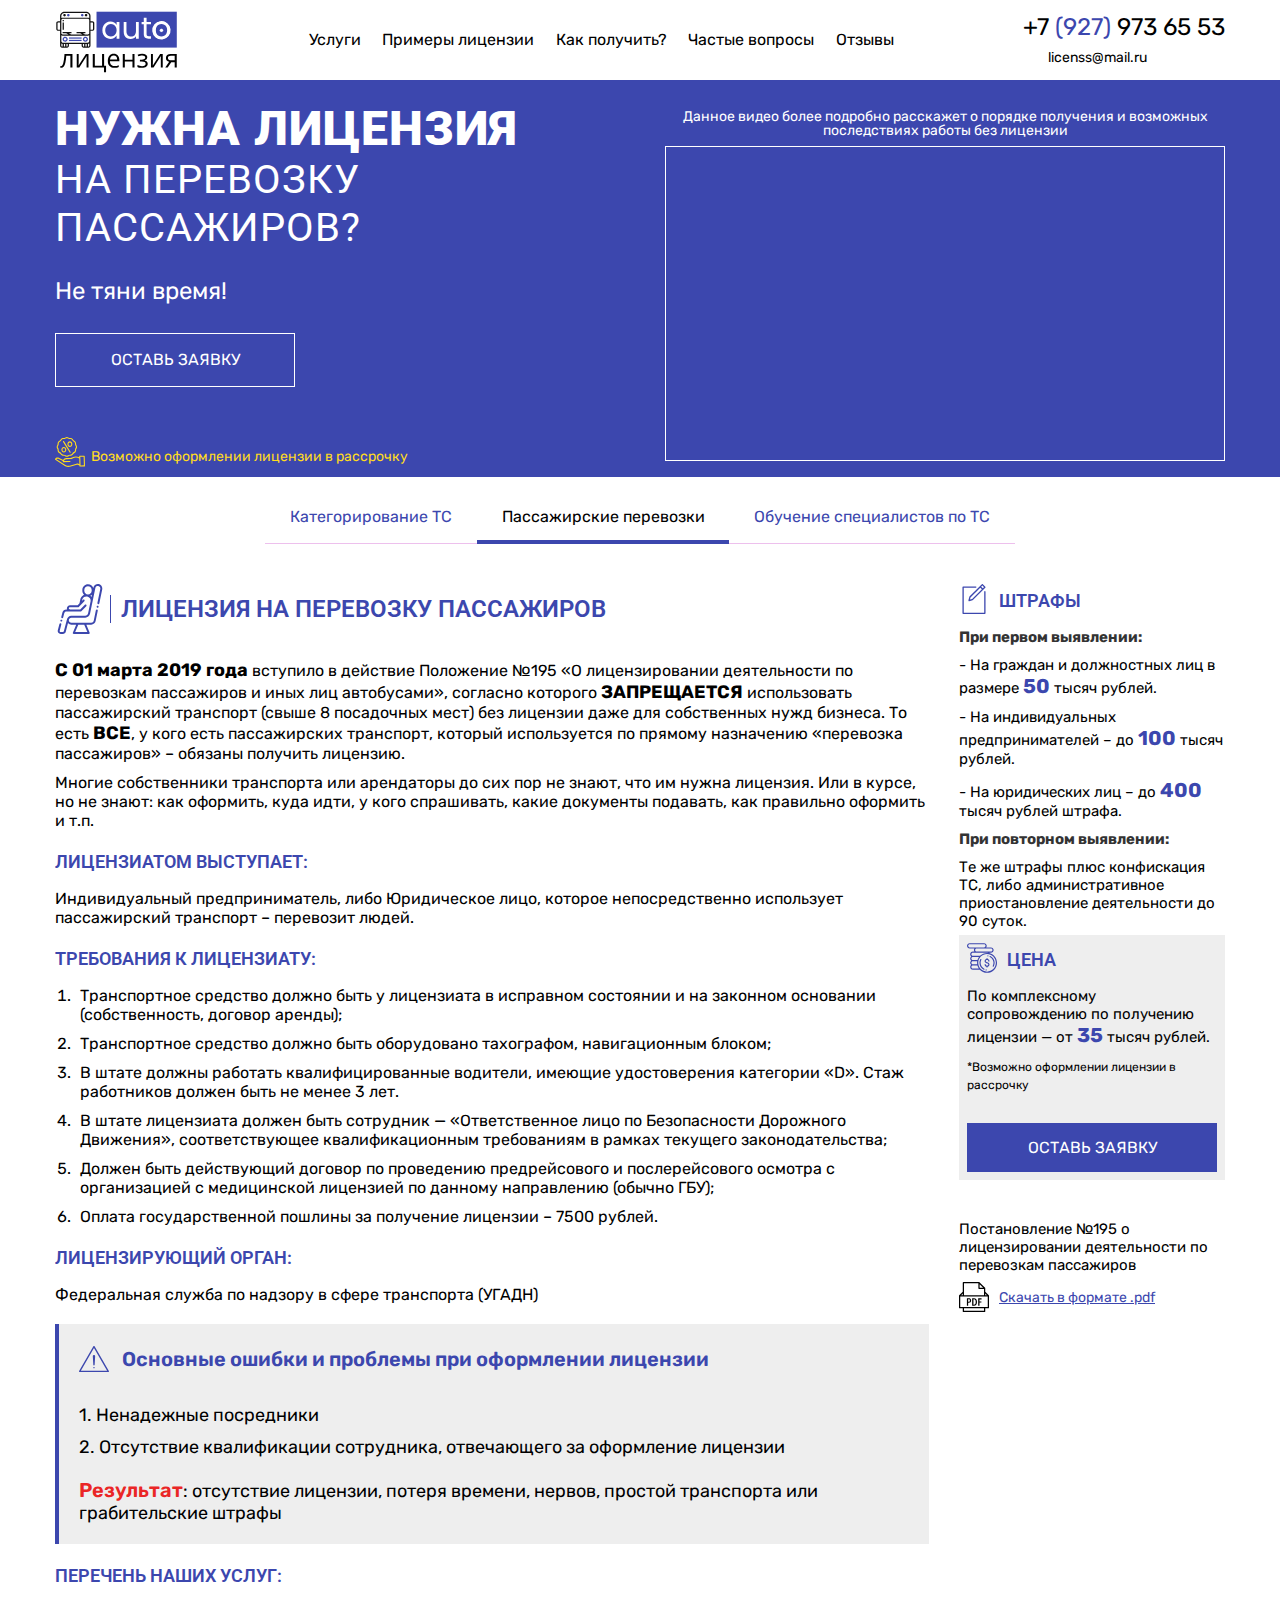
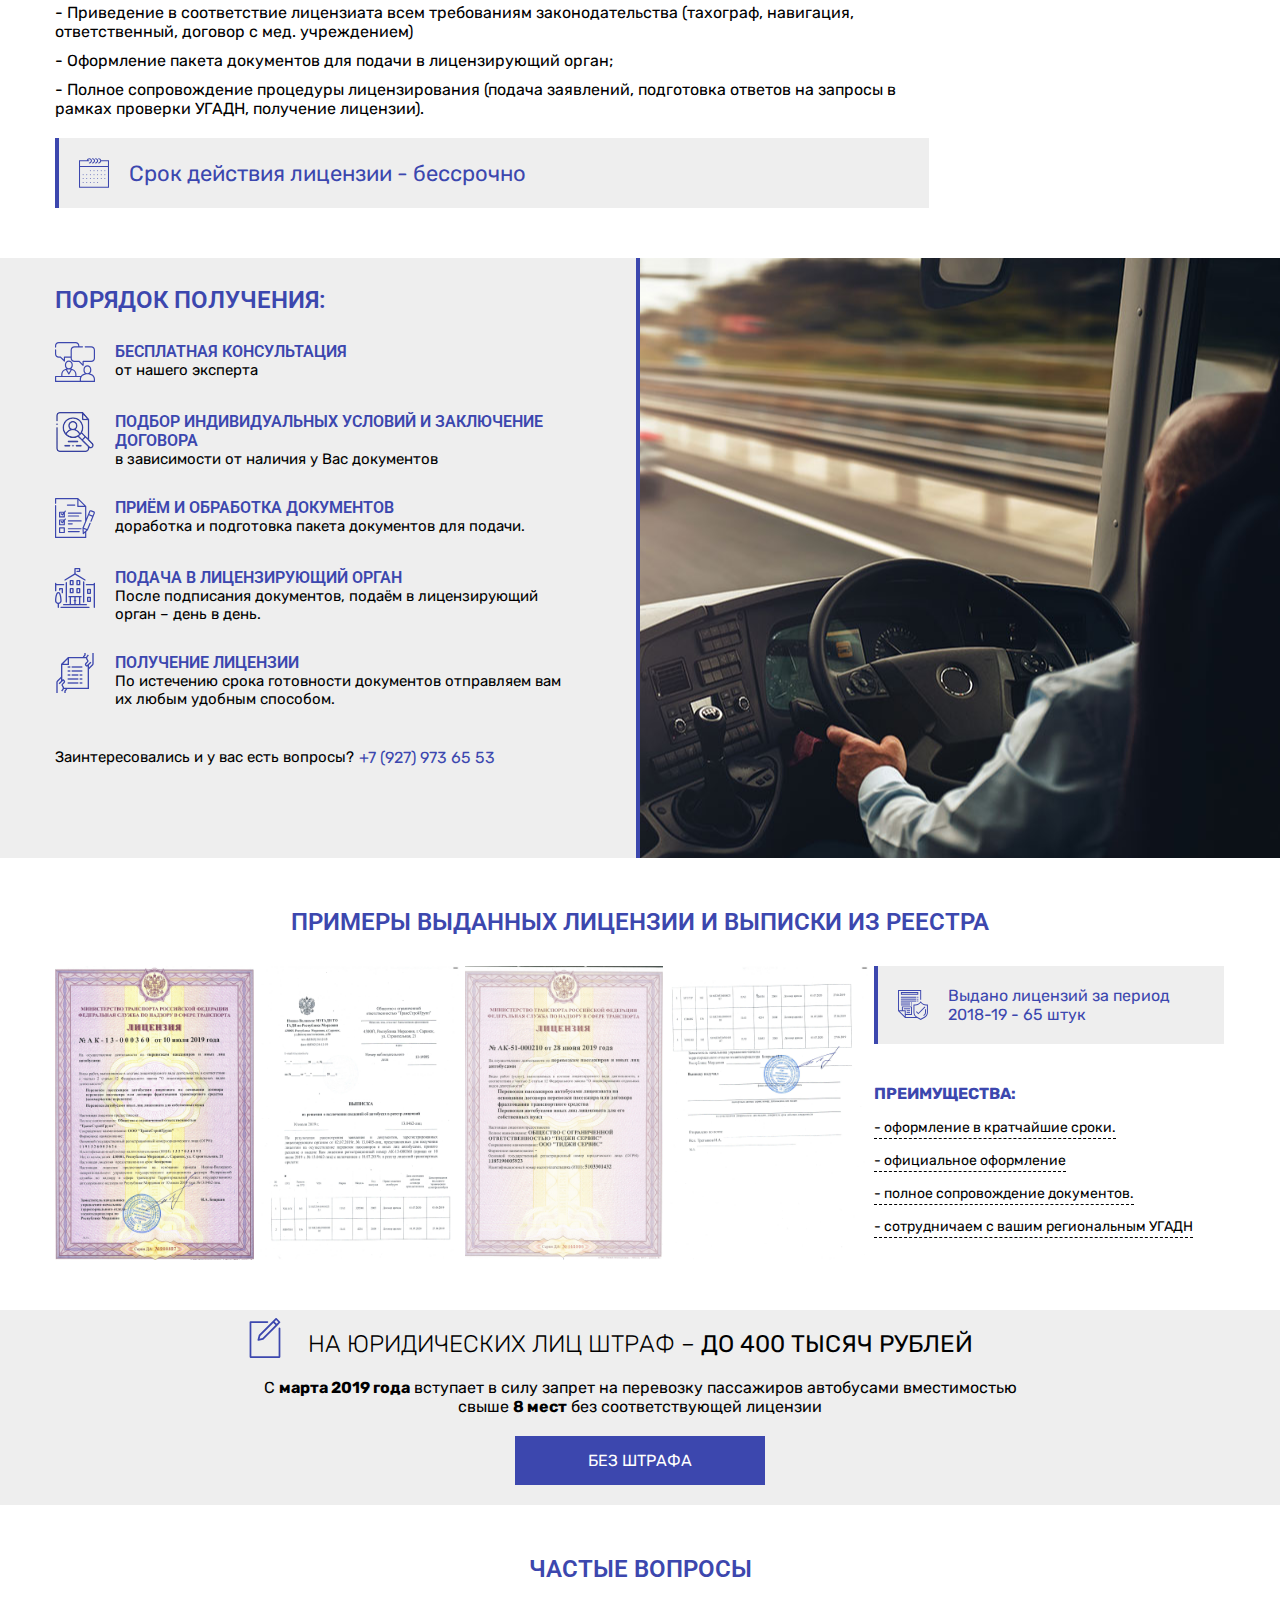
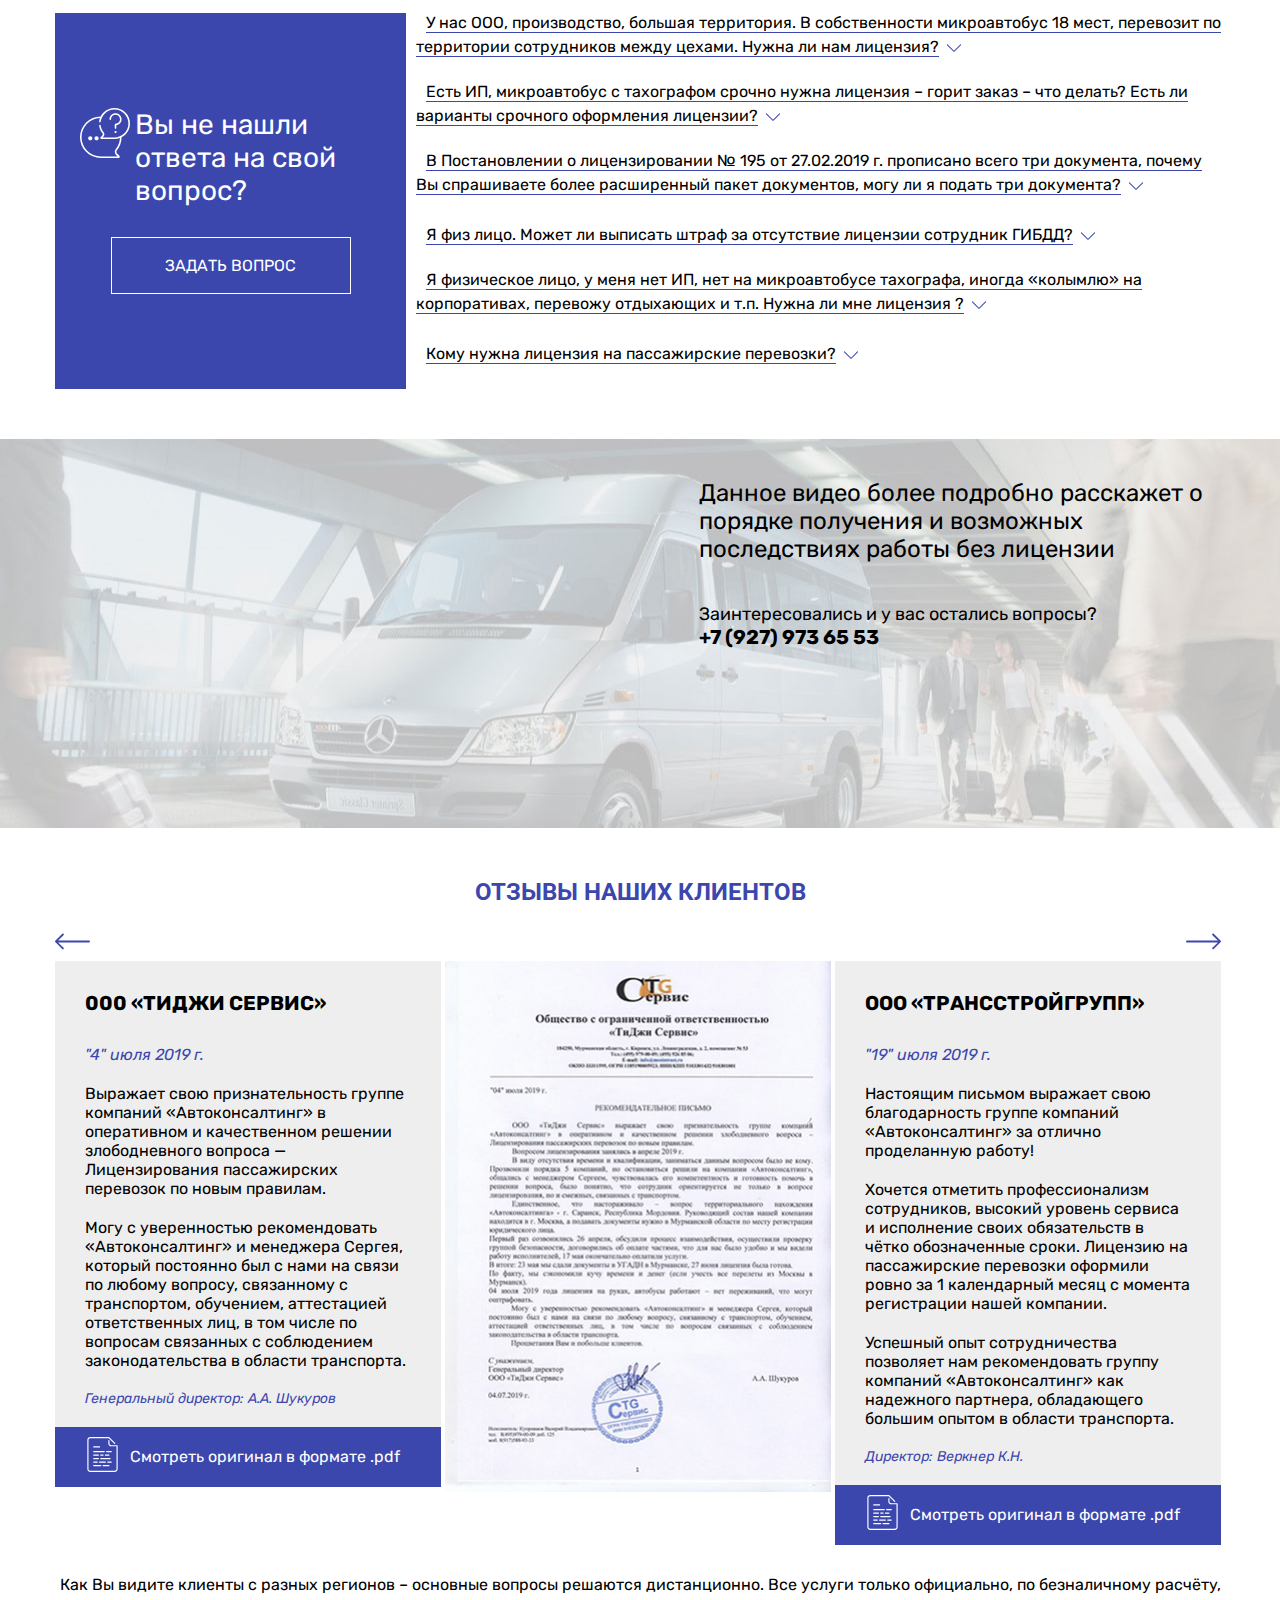
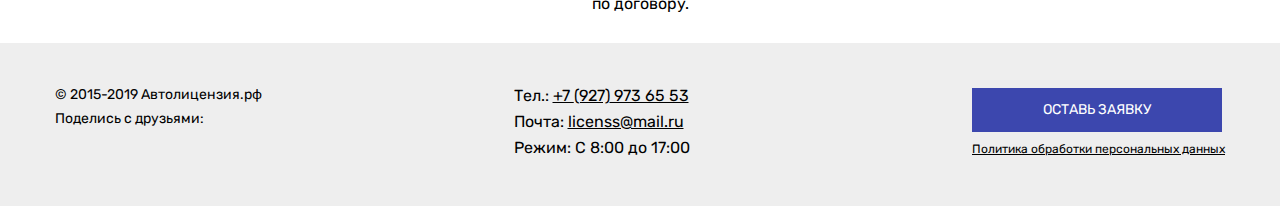
<file: index.html>
<!DOCTYPE html>
<html lang="en">

<head>
	<meta charset="UTF-8">
	<meta name="viewport" content="width=device-width, initial-scale=1.0">
	<meta http-equiv="X-UA-Compatible" content="ie=edge">
	<link rel="stylesheet" href="css/style.css">
	<link href="https://fonts.googleapis.com/css?family=Rubik:400,700&display=swap" rel="stylesheet">
	<link href="https://fonts.googleapis.com/css?family=Roboto:400,700,900&display=swap&subset=cyrillic" rel="stylesheet">
	<link rel="shortcut icon" href="favicon.ico" type="image/x-icon">

	<title>Лицензия на перевозку пассажиров / Категорирование транспортных средств - Aвтолицензия.рф</title>
</head>

<body>
	<header>
		<div id="navbar">
			<a href="#" id="logo"><img src="img/logo.svg" alt="Автоконсалтинг"></a>
			<div id="nav-ul">
				<ul>
					<li><a href="#firstscreen">Услуги</a></li>
					<li><a href="#fourth">Примеры лицензии</a></li>
					<li><a href="#third">Как получить?</a></li>
					<li><a href="#fifth">Частые вопросы</a></li>
					<li><a href="#comments">Отзывы</a></li>
				</ul>
			</div>
			<div id="phoneandmail">
				<a href="tel:+79279736553" class="phone">+7 <span>(927)</span> 973 65 53</a>
				<a href="mailto:licenss@mail.ru" class="mail">licenss@mail.ru</a>
			</div>
			<a href="#" class="button_burger">
				<!-- <img src="img/burger.svg" alt=""> -->
			</a>
		</div>
		<div class="mob-nav-bar">
			<div id="nav-bar-into">
				<ul>
					<li><a href="#firstscreen">Услуги</a></li>
					<li><a href="#fourth">Примеры лицензии</a></li>
					<li><a href="#third">Как получить?</a></li>
					<li><a href="#fifth">Частые вопросы</a></li>
					<li><a href="#comments">Отзывы</a></li>
				</ul>
				<div class="writetous">
					<p>Напишите нам</p>
					<a href="mailto:licenss@mail.ru">licenss@mail.ru</a>
					<p>Режим работы</p>
					<span>c 9 до 19</span>
				</div>
			</div>
		</div>
		<div id="firstscreen">
			<div id="intofirst">
				<div class="textfirst">
					<h1>Нужна лицензия <span> <br>на перевозку <br>пассажиров?</span> </h1>
					<p class="help_text">Не тяни время!</p>
					<a href="" id="buttonfirst">Оставь заявку</a>
					<p class="rasroch">Возможно оформлении лицензии в рассрочку</p>
				</div>

				<div class="wrap_video">
					<p>Данное видео более подробно расскажет о порядке получения и возможных последствиях работы без лицензии</p>
					<iframe width="100%" height="315px" src="https://www.youtube.com/embed/R4urhrsidCc?rel=0" frameborder="0"
						allow="accelerometer; autoplay; encrypted-media; gyroscope; picture-in-picture" allowfullscreen></iframe>
				</div>

			</div>
		</div>
	</header>
	<div id="second">
		<div id="tabmenu">
			<div id="toogletab">
				<a href="#id2" data-number="1" id="tog2" class="toogle">Категорирование ТС</a>
				<a href="#id1" data-number="2" id="tog1" class="toogle active">Пассажирские перевозки</a>
				<a href="#id3" data-number="3" id="tog3" class="toogle">Обучение специалистов по ТС</a>
			</div>
			<div data-number="1" class="tabcontent">
				<div class="passengerbl left">
					<h2 class="cotteg"><span>Категорирование </span>транспортных средств</h2>
					<p> В соответствии с действующим законодательством одним из Лицензионных требований при осуществлении
						деятельности по перевозке пассажиров является соблюдение лицензиатом требований, установленных в
						соответствии с Федеральным законом «О транспортной безопасности».</p>
					<p> <b>Отсутствие категории транспортной безопасности</b> является основанием отказа выдачи специального
						разрешения на движение по автомобильным дорогам транспортного средства, осуществляющего перевозку опасных
						грузов.</p>
					<p>Так, п. 15 Приказ Минтранса РФ от 4 июля 2011 г. N 179 «Об утверждении Порядка выдачи специального
						разрешения на движение по автомобильным дорогам транспортного средства, осуществляющего перевозку опасных
						грузов» устанавливает, что уполномоченный орган отказывает в выдаче специального разрешения в случае
						отсутствия в соответствии с информацией компетентного органа уведомления о включении транспортного средства,
						осуществляющего перевозку опасных грузов, в Реестр категорированных объектов транспортной инфраструктуры и
						транспортных средств и о присвоенной категории, а также уведомления о соответствии субъекта транспортной
						инфраструктуры или перевозчика требованиям в области транспортной безопасности.</p>
					<blockquote>
						<p><span></span>Срок получения уведомления: 30 календарных дней</p>
					</blockquote>
				</div>

				<div class="passengerbl rightb">
					<h3 class="fine">Штрафы</h3>
					<p><strong>ст. 19.7.5.-1 КоАП РФ:</strong></p>
					<p> - На юридических лиц от <b>20</b> тысяч рублей.</p>
					<p><strong>ст. 11.15.1 КоАП РФ:</strong></p>
					<p> - На юридических лиц от – от <b>50</b> тысяч рублей.</p>
					<p><strong>ст 263.1 УК РФ:</strong></p>
					<p> - На юридических лиц – от <b>80</b> тысяч рублей штрафа.</p>
					<h3 class="price">Стоимость</h3>
					<p>От <b>7 000</b> рублей.</p>
					<a href="" id="buttonsecond">Оставь заявку</a>
				</div>
			</div>
			<div data-number="2" class="tabcontent visible">
				<div class="passengerbl left">
					<h2 class="lispessimg"><span>Лицензия</span> на перевозку пассажиров</h2>
					<p><b class="blackb">С 01 марта 2019 года</b> вступило в действие Положение №195 «О лицензировании
						деятельности по перевозкам пассажиров и иных лиц автобусами», согласно которого <b
							class="blackb">ЗАПРЕЩАЕТСЯ</b> использовать пассажирский транспорт (свыше 8 посадочных мест) без лицензии
						даже для собственных нужд бизнеса. То есть <b class="blackb">ВСЕ</b>, у кого есть пассажирских транспорт,
						который используется по прямому назначению «перевозка пассажиров» – обязаны получить лицензию.</p>
					<p>Многие собственники транспорта или арендаторы до сих пор не знают, что им нужна лицензия. Или в курсе, но
						не знают: как оформить, куда идти, у кого спрашивать, какие документы подавать, как правильно оформить и
						т.п.</p>
					<h3 class="requirement">Лицензиатом выступает:</h3>
					<p>Индивидуальный предприниматель, либо Юридическое лицо, которое непосредственно
						использует пассажирский транспорт – перевозит людей.</p>
					<h3 class="requirement">Требования к лицензиату:</h3>
					<ul>
						<li>Транспортное средство должно быть у лицензиата в исправном состоянии и на законном основании
							(собственность, договор аренды);</li>
						<li>Транспортное средство должно быть оборудовано тахографом, навигационным блоком;</li>
						<li>В штате должны работать квалифицированные водители, имеющие удостоверения категории «D». Стаж работников
							должен быть не менее 3 лет.</li>
						<li>В штате лицензиата должен быть сотрудник — «Ответственное лицо по Безопасности Дорожного Движения»,
							соответствующее квалификационным требованиям в рамках текущего законодательства;</li>
						<li>Должен быть действующий договор по проведению предрейсового и послерейсового осмотра с организацией с
							медицинской лицензией по данному направлению (обычно ГБУ);</li>
						<li>Оплата государственной пошлины за получение лицензии – 7500 рублей.</li>
					</ul>
					<h3 class="requirement">ЛИЦЕНЗИРУЮЩИЙ ОРГАН: </h3>
					<p>Федеральная служба по надзору в сфере транспорта (УГАДН)</p>
					<blockquote class="attention">
						<p><span></span><b>Основные ошибки и проблемы при оформлении лицензии</b></p>
						<div>
							<ul>
								<li>1. Ненадежные посредники</li>
								<li>2. Отсутствие квалификации сотрудника, отвечающего за оформление лицензии</li>
							</ul>
							<p class="result"><b class="redb">Результат</b>: отсутствие лицензии, потеря времени, нервов, простой
								транспорта или грабительские штрафы </p>
						</div>
					</blockquote>
					<h3 class="requirement">Перечень наших услуг:</h3>
					<p>- Приведение в соответствие лицензиата всем требованиям законодательства (тахограф, навигация,
						ответственный, договор с мед. учреждением) </p>
					<p>- Оформление пакета документов для подачи в лицензирующий орган;</p>
					<p>- Полное сопровождение процедуры лицензирования (подача заявлений, подготовка ответов на запросы в рамках
						проверки УГАДН, получение лицензии).</p>
					<blockquote>
						<p><span></span>Срок действия лицензии - бессрочно</p>
					</blockquote>
				</div>

				<div class="passengerbl rightb">
					<h3 class="fine">Штрафы</h3>
					<p><strong>При первом выявлении:</strong></p>
					<p> - На граждан и должностных лиц в размере <b>50</b> тысяч рублей.</p>
					<p> - На индивидуальных предпринимателей – до <b>100</b> тысяч рублей.</p>
					<p> - На юридических лиц – до <b>400</b> тысяч рублей штрафа.</p>
					<p><strong>При повторном выявлении:</strong></p>
					<p>Те же штрафы плюс конфискация ТС, либо административное приостановление деятельности до 90 суток.</p>
					<div class="warp_price">
						<h3 class="price">Цена</h3>
						<p> По комплексному сопровождению по получению лицензии — от <b>35</b> тысяч рублей.</p>
						<p class="small"><span>*Возможно оформлении лицензии в рассрочку</span></p>
						<a href="" id="buttonsecond">Оставь заявку</a>
					</div>
					<p class="downipdoc"> Постановление №195 о лицензировании деятельности по перевозкам
						пассажиров <a href="Postanovlenie_195.pdf" target="_blank"><span></span>Скачать в формате .pdf</a></p>
				</div>
			</div>
			<div class="tabcontent" data-number="3">
				<div class="passengerbl left">
					<h2 class="international"><span>Обучение</span> специалистов по транспорту</h2>
					<p>Специалист, ответственный за обеспечение безопасности дорожного движения.
						При наличии и использовании в организации или у предпринимателей пассажирского транспорта - обязаны иметь в
						штате специалистов, соответствующих квалификационным требованиям нашего законодательства. ФЗ от 10.12.1995 №
						196-ФЗ регламентирует жесткие нормативные требования к работникам транспортной сферы.</p>
					<h3 class="requirement">В соответствии с ним, у работодателя в штате должны быть::</h3>
					<ul>
						<li><strong>Специалист, ответственный за обеспечение безопасности дорожного движения</strong> (сотрудник с
							высшим образованием, дипломом переподготовки по специальности (от 256 часов), с успешной аттестацией в
							УГАДН);</li>
						<li><strong>Контролер технического состояния автотранспортного средства</strong> (диплом переподготовки по
							специальности (от 256 часов));</li>
						<li><strong>Диспетчер автомобильного транспорта </strong>-(диплом переподготовки по специальности (от 256
							часов));
							- водители, периодически проходящие повышение квалификации.
						</li>
					</ul>
					<p>Если Вы зарегистрированы как Индивидуальный Предприниматель и у Вас нет в штате работников – вы обязаны .
					</p>
					<h3 class="requirement">Обучении и аттестации специалистов по следующим специальностям:</h3>
					<ul>
						<li>специалист, ответственный за обеспечение БДД;</li>
						<li>контролер технического состояния автотранспортного средства,</li>
						<li>диспетчер автомобильного транспорта;</li>
						<li>повышение квалификации водителей.</li>
					</ul>
					<p>Грамотные преподаватели наших партнерских Учебных центров, помогут Вам быстро и качественно обучить Ваших
						сотрудников и подготовить к аттестации в УГАДН со 100% гарантией сдачи. Все наши партнеры имеют лицензию
						Министерства образования на осуществление образовательной деятельности.</p>
					<blockquote>
						<p><span></span>Не тените время, записывайтесь на обучение и аттестацию – количество мест ограничено
							(ближайшая дата 25.09.2019 г.).</p>
					</blockquote>
				</div>
				<div class="passengerbl rightb">
					<h3 class="fine">Штрафы</h3>
					<p><strong>Штрафы за отсутствие специалиста (специалист, контролер, диспетчер) КоАП РФ статья
							12.31.1:</strong></p>
					<p> - На граждан и должностных лиц в размере <b>20</b> тысяч рублей.</p>
					<p> - На юридических лиц – до <b>100</b> тысяч рублей штрафа.</p>
					<a href="" id="buttonsecond">Оставь заявку</a>
				</div>
			</div>
		</div>
	</div>
	<div id="third">
		<div class="wrapper">
			<div class="leftlic get">
				<h3>Порядок Получения:</h3>
				<div class="point"><img src="img/consulting.svg" alt="">
					<p><b>Бесплатная консультация</b><br> от нашего эксперта</p>
				</div>
				<div class="point"><img src="img/research.svg" alt="">
					<p><b>Подбор индивидуальных условий и заключение договора</b><br> в зависимости от наличия у Вас документов
					</p>
				</div>
				<div class="point"><img src="img/test.svg" alt="">
					<p><b>Приём и обработка документов</b><br> доработка и подготовка пакета документов для подачи.</p>
				</div>
				<div class="point"><img src="img/university.svg" alt="">
					<p><b>Подача в лицензирующий орган</b> <br>После подписания документов, подаём в лицензирующий орган – день в
						день.</p>
				</div>
				<div class="point"><img src="img/transfer.svg" alt="">
					<p><b>Получение лицензии</b> <br>По истечению срока готовности документов отправляем вам их любым удобным
						способом.</p>
				</div>

				<div id="phoneget">
					<p class="callus">Заинтересовались и у вас
						есть вопросы? </p><a href="tel:+79279736553" class="phone">+7 <span>(927)</span> 973 65 53</a>
				</div>

			</div>
			<div class="rightlic get">
			</div>
		</div>
	</div>
	<div id="fourth">
		<div class="fourthwr">
			<h3>Примеры выданных лицензии и выписки из реестра</h3>
			<div class="contentwr">
				<div class="contentdoc">
					<div id="license">
						<img src="img/comments/licenses1.jpg" alt="" class="imgl">
						<img src="img/comments/reestr2.jpg" alt="" class="imgl">
						<img src="img/comments/licenses2.jpg" alt="" class="imgl">
						<img src="img/comments/reestr1.jpg" alt="" class="imgl">
					</div>
				</div>
				<div class="contentdoc twobldoc">
					<div id="infobldocument">
						<p class="issue"><span></span>Выдано лицензий за период 2018-19 - 65 штук</p>
					</div>
					<div id="akcii">
						<h5>Преимущества:</h5>
						<ul>
							<li> <span>- оформление в кратчайшие сроки.</span></li>
							<li> <span>- официальное оформление</span></li>
							<li> <span>- полное сопровождение документов.</span></li>
							<li> <span>- сотрудничаем с вашим региональным УГАДН</span></li>
						</ul>
					</div>
				</div>
			</div>
		</div>
	</div>
	<section id="penalty">
		<div class="inpenalty">
			<h4>На юридических лиц штраф – <b>до 400 тысяч рублей</b> </h4>
			<p>С <b>марта 2019 года</b> вступает в силу запрет на перевозку пассажиров автобусами вместимостью свыше <b>8
					мест</b> без соответствующей лицензии</p>
			<a href="" id="buttonpenalty">Без штрафа</a>
		</div>
	</section>
	<div id="fifth">
		<h3>Частые вопросы</h3>
		<div id="questions">
			<div class="putbid">
				<p class="textquest"><span class="imgquest"></span>Вы не нашли ответа на свой вопрос?</p>
				<a href="" id="buttonfifth">Задать вопрос</a>
			</div>
			<div class="faq">
				<div class="answer">
					<a href="#id5" class="quest"><span>У нас ООО, производство, большая территория. В собственности микроавтобус
							18 мест, перевозит по территории сотрудников между цехами. Нужна ли нам лицензия?</span></a>
					<p class="anstext">Если Ваш микроавтобус передвигается только по территории Вашей организации, не выезжая на
						дороги общего пользования – не нужно. В случае если Ваше ТС будет остановлено хотя бы с одним пассажиром на
						дорогах общего пользования – штраф 400 000 рублей.</p>
				</div>
				<div class="answer">
					<a href="" class="quest"> <span>Есть ИП, микроавтобус с тахографом срочно нужна лицензия – горит заказ – что
							делать? Есть ли варианты срочного оформления лицензии?</span></a>
					<p class="anstext">Да, есть такая услуга. Срок по оформлению 1 месяц, но при условии открытия новой ООО. Либо
						ищите компанию с действующей лицензией и подключаетесь к ней – в большинстве сейчас никто не соглашается,
						так как ответственность лицензиата вплоть до уголовной в случае аварий ТС с летальным исходом пассажиров.
					</p>
				</div>
				<div class="answer">
					<a href="" class="quest"><span>В Постановлении о лицензировании № 195 от 27.02.2019 г. прописано всего три
							документа, почему Вы спрашиваете более расширенный пакет документов, могу ли я подать три
							документа?</span>
					</a>
					<p class="anstext">Да, в постановлении прописано три документа, и Вы можете подать только их в Лицензирующий
						орган. Если не захотят их брать, Вы можете сослаться на постановление и у Вас примут документы 100% но, по
						результату рассмотрения Вашего заявления к Вам назначат выездную документарную проверку (обязательная
						процедура для новых соискателей лицензии), по итогу которой Вы в любом случае предоставите расширенный пакет
						документов для осмотра, так как Вы обязаны подтвердить все сведения, указанные в заявлении на получении
						лицензии – документами. В противном случае официальный отказ, потеря времени, потеря государственной пошлины
						в 7 500 руб.</p>
				</div>
				<div class="answer">
					<a href="" class="quest"><span>Я физ лицо. Может ли выписать штраф за отсутствие лицензии сотрудник
							ГИБДД?</span></a>
					<p class="anstext">Нет, не может. Исходя из компетенции сотрудника ГИБДД — он может выписать штраф за
						отсутствие тахографа, его работоспособность. За отсутствие лицензии выписать постановление может сотрудник
						УГАДН (совместные рейды с ГИБДД), далее вы можете попробовать обжаловать штраф в суде. Либо Вам могут
						выписать предписание на устранение правонарушения и пропишут срок – какой захотят, при повторной остановке –
						100% штраф плюс изъятие или административный приостановление на 90 суток.</p>
				</div>
				<div class="answer">
					<a href="" class="quest"> <span>Я физическое лицо, у меня нет ИП, нет на микроавтобусе тахографа, иногда
							«колымлю» на корпоративах, перевожу отдыхающих и т.п. Нужна ли мне лицензия ?</span></a>
					<p class="anstext">Да – Лицензия Вам нужна! Вам необходимо открыть ИП или ООО, установить тахограф на ТС,
						определиться с Ответственным по БДД – отправить на обучение и по результату ему необходимо аттестоваться в
						УГАДН. Все эти мероприятия займут у Вас 2 (два) месяца минимум. Далее подаёте документы в лицензирующий
						орган и ждёте в среднем 2 месяца – итого 4 месяца.</p>
				</div>
				<div class="answer">
					<a href="" class="quest"> <span>Кому нужна лицензия на пассажирские перевозки?</span></a>
					<p class="anstext">С 1 марта 2019 года лицензия на пассажирские перевозки требуется всем перевозчикам, за
						исключением автобусов государственных служб, а также для перевозок выполняемые автобусами без использования
						автомобильных дорог общего пользования.</p>
				</div>
			</div>
		</div>
	</div>
	<div id="ocompany">
		<div class="workers">
			<div>
				<iframe width="100%" height="315" src="https://www.youtube.com/embed/R4urhrsidCc?rel=0" frameborder="0"
					allow="accelerometer; autoplay; encrypted-media; gyroscope; picture-in-picture" allowfullscreen></iframe>
			</div>
			<div>
				<p>Данное видео более подробно расскажет о порядке получения и возможных последствиях работы без лицензии</p>
				<div id="phoneget2">
					<p class="callus">Заинтересовались и у вас
						остались вопросы? </p><a href="tel:+79279736553" class="phone">+7 <span>(927)</span> 973 65 53</a>
				</div>
			</div>
		</div>
	</div>
	<div id="comments">
		<h3>Отзывы наших клиентов</h3>

		<div class="comment_block">
			<div id="arrow_slide">
				<a href="" class="leftarr"></a> <a href="" class="rightarr"></a>
			</div>
			<div class="slaidcomments">
				<div class="slide">
					<h5>000 «ТиДжи Сервис»</h5>
					<p>
						<i>"4" июля 2019 г.</i>
					</p>
					<p>Выражает свою признательность группе компаний
						«Автоконсалтинг» в оперативном и качественном решении злободневного вопроса —
						Лицензирования пассажирских перевозок по новым правилам.
					</p>
					<p>
						Могу с уверенностью рекомендовать «Автоконсалтинг» и менеджера Сергея, который
						постоянно был с нами на связи по любому вопросу, связанному с транспортом, обучением,
						аттестацией ответственных лиц, в том числе по вопросам связанных с соблюдением
						законодательства в области транспорта.
					</p>
					<p class="who">Генеральный директор: А.А. Шукуров</p>
					<div class="lookpdf"><a href="img/comments/comments1.pdf" target="_blank	">Смотреть оригинал в формате
							.pdf</a></div>
				</div>
				<div class="slide">
					<img src="img/comments/mail2.jpg" alt="">
				</div>
				<div class="slide">
					<h5>ООО «ТрансСтройГрупп»</h5>
					<p><i>"19" июля 2019 г.</i></p>
					<p>Настоящим письмом выражает свою благодарность группе компаний «Автоконсалтинг» за отлично проделанную
						работу!
					</p>
					<p>Хочется отметить профессионализм сотрудников, высокий уровень сервиса и исполнение
						своих обязательств в чётко обозначенные сроки. Лицензию на пассажирские перевозки оформили
						ровно за 1 календарный месяц с момента регистрации нашей компании.</p>
					<p>Успешный опыт сотрудничества позволяет нам рекомендовать группу компаний «Автоконсалтинг» как надежного
						партнера, обладающего большим опытом в области транспорта.</p>
					<p class="who">Директор: Веркнер К.Н.</p>
					<div class="lookpdf"><a href="img/comments/comments2.pdf" target="_blank">Смотреть оригинал в формате .pdf</a>
					</div>
				</div>
				<div class="slide">
					<img src="img/comments/mail1.jpg" alt="">
				</div>
			</div>
		</div>
		<p class="afterotz">Как Вы видите клиенты с разных регионов – основные вопросы решаются дистанционно.
			Все услуги только официально, по безналичному расчёту, по договору.
		</p>
	</div>
	</div>
	<footer id="footer">
		<div class="footerbl">
			<div class="infor">

				<div class="socbl">
					<div class="soc">
						<p>© 2015-2019 Автолицензия.рф</p>

						<p>
							Поделись с друзьями:
						</p>
						<script src="https://yastatic.net/es5-shims/0.0.2/es5-shims.min.js"></script>
						<script src="https://yastatic.net/share2/share.js"></script>
						<div class="ya-share2" data-services="vkontakte,facebook,odnoklassniki,viber,whatsapp"></div>
					</div>
				</div>
				<div class="imfo">
					<p><span>Тел.:</span> <a href="tel:+79279736553" class="phone">+7 <span>(927)</span> 973 65 53</a></p>
					<p><span>Почта:</span> <a href="mailto:licenss@mail.ru" class="mail">licenss@mail.ru</a></p>
					<p><span>Режим:</span> C 8:00 до 17:00</p>
				</div>
				<div><a href="" id="buttonscont">Оставь заявку</a> <a href="regulation.html" class="processing">Политика
						обработки персональных данных</a></div>

			</div>

		</div>
	</footer>
	<div class="fullfon"></div>

	<div class="blockforma show-form">
		<div class="close_mob_form off">
			<p>закрыть форму</p>
		</div>
		<h5>ПОЛУЧИТЬ КОНСУЛЬТАЦИЮ</h5>
		<form method="post" action="mail.php" id="form">
			<input type="text" name="name" required pattern="[А-Яа-яЁё]{4,}" placeholder="Ваше Имя"
				title="Имя должно быть на русском. Пример: Степа, Петя, Вася, Оля" />
			<input type="text" name="tel" required pattern="\+[0-9]{1}[0-9]{3}[0-9]{3}[0-9]{2}[0-9]{2}"
				placeholder="+ 7 (___) ___-__-__" title="Номер должен начинаться с + 7 и далее без пробелов" />
			<button type="submit" name="subscribe" value="Отправить">Отправить</button>

		</form>
		<div id="textch"><input type="checkbox" checked="">
			<p>Нажимая кнопку «Отправить», я даю своё согласие на обработку моих персональных данных в соответствии с
				Федеральным законом от 27.07.2006 года №152-ФЗ «О персональных данных», на условиях и для целей, определенных <a
					href="privacy-policy.html">политикой конфиденциальности</a> сайта.</p>
		</div>
	</div>
	<div class="results">
		<h6>Ваша заявка взята в обработку</h6>
		<p>В течение 5 минут с вами свяжутся</p>
	</div>
	<!-- Yandex.Metrika counter -->
	<script type="text/javascript">
		(function (m, e, t, r, i, k, a) {
			m[i] = m[i] || function () {
				(m[i].a = m[i].a || []).push(arguments)
			};
			m[i].l = 1 * new Date();
			k = e.createElement(t), a = e.getElementsByTagName(t)[0], k.async = 1, k.src = r, a.parentNode.insertBefore(k, a)
		})(window, document, "script", "https://mc.yandex.ru/metrika/tag.js", "ym");
		ym(53386576, "init", {
			clickmap: true,
			trackLinks: true,
			accurateTrackBounce: true,
			webvisor: true
		});
	</script> <noscript>
		<div><img src="https://mc.yandex.ru/watch/53386576" style="position:absolute; left:-9999px;" alt="" /></div>
	</noscript> <!-- /Yandex.Metrika counter -->
</body>
<script src="js/burger-menu.js"></script>
<script src="https://code.jquery.com/jquery-3.4.1.min.js"> </script>
<script src="js/form-script.js"></script>
<script src="js/scroll.js"></script>

</html>
</file>
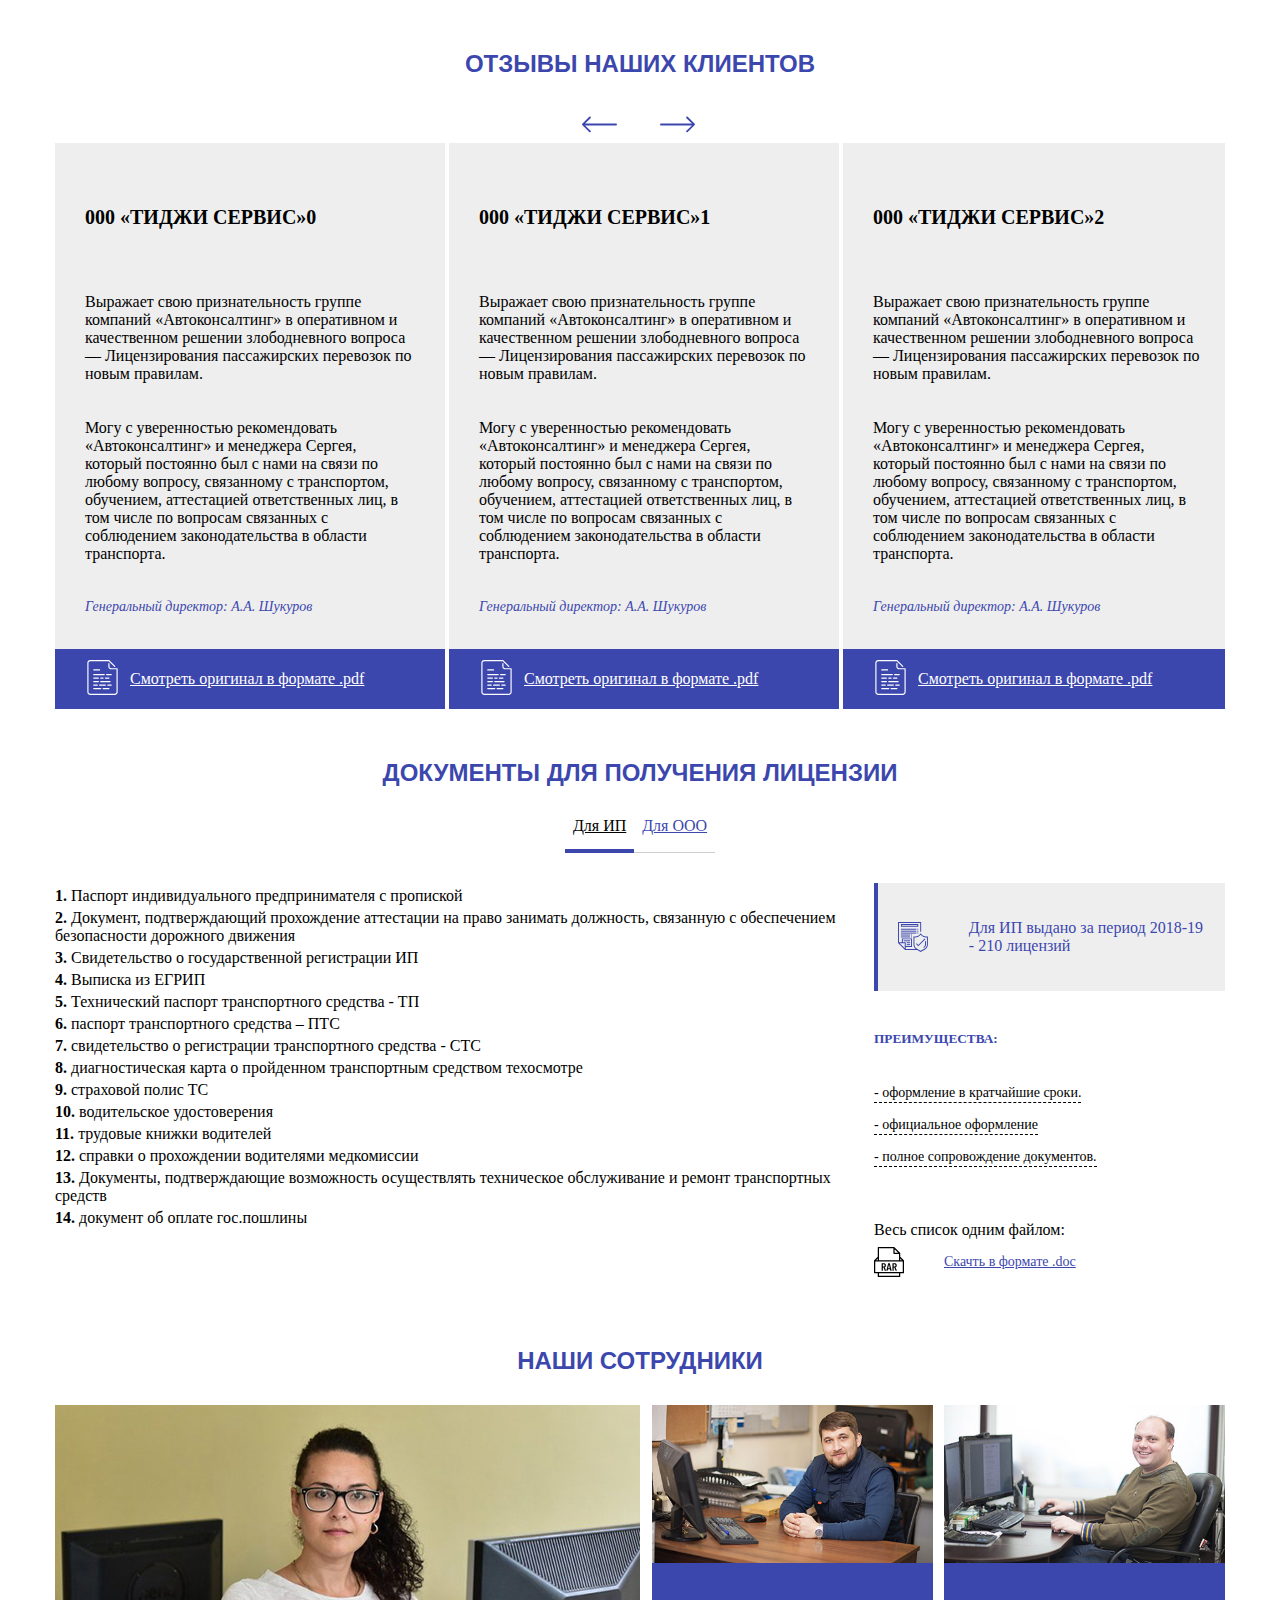
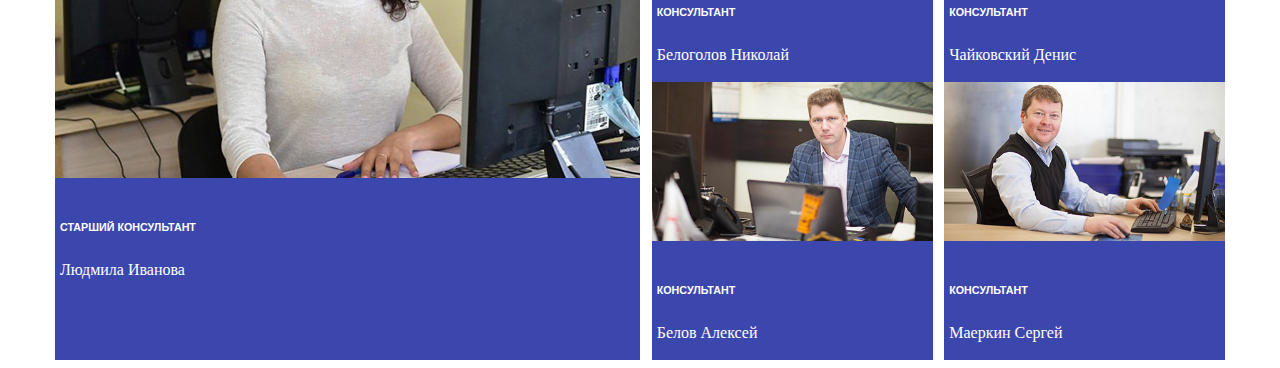
<file: comments.html>
<!DOCTYPE html>
<html lang="en">
<head>
	<meta charset="UTF-8">
	<meta name="viewport" content="width=device-width, initial-scale=1.0">
	<meta http-equiv="X-UA-Compatible" content="ie=edge">
	<title>Document</title>
	<style>/* Comments */
		#comments {
		 line-height: normal;
		 width: 100%;
		 margin-top: 50px;
		
		}
		#comments h3 {
			text-transform: uppercase;
			text-align: center;
			color: #3C47AE;
			font-family: 'Roboto', sans-serif;
			font-size: 24px;
		}
		.comment_block {
			max-width: 1170px;
			margin: 30px auto;
			position: relative;
      overflow: hidden;
		}
		.slaidcomments {
			left: 0;
			position: relative;
			display: flex;
			transition: left 250ms;
			-webkit-transition: left 250ms;
		}
		.slide {
			flex: 0 0 33.333333%;
      max-width: 33.333333%;
			background: #eee;
			border-right: 4px solid #fff;
		}
		.slide p {
			padding: 0px 30px 20px 30px
		}
		.slide h5 {
		 padding: 30px;
		 text-transform: uppercase;
		 font-size: 20px;
		}
		.lookpdf {
			background: #3C47AE;
		}
		.lookpdf a {
			padding: 10px 0px 10px 30px;
			color: #fff;
			display: block;
		}
		.lookpdf a::before {
			content: '';
			background-image: url(img/files1.svg);
			background-size : 35px 35px;
			background-repeat: no-repeat;
			line-height: 40px;
			padding: 10px 25px 10px 20px;
		}
		.slide .who {
			color: #3C47AE;
			font-size: 14px;
			font-style: italic;
		}
		#arrow_slide {
			width: 10%;
			margin: 0px auto;
			display: flex;
			justify-content: space-between;
		}
		#arrow_slide a{
		

		}
	  .leftarr::before {
			content: '';
			background-image: url(img/arrl.svg);
			background-size : 35px 35px;
			background-repeat: no-repeat;
			line-height: 35px;
			padding: 10px 20px 10px 18px;
		}
		.rightarr::after {
			content: '';
			background-image: url(img/arrr.svg);
			background-size : 35px 35px;
			background-repeat: no-repeat;
			line-height: 35px;
			padding: 10px 25px 0 14px;
		}
		/* end Comments */
		/* fourth Screen */
#fourth {
	width: 100%; 
	line-height: normal;
}
.fourthwr {
	background: #fff;
  max-width: 1170px;
	margin: 50px auto;
}
#fourth h3 {
	color:#3C47AE;
	text-transform: uppercase;;
	font-size: 24px;
	text-align: center;
	font-family: 'Roboto', sans-serif;
	font-weight: 600;
}
.toogledoc {
	width: 150px;
	display: flex;
	margin: 30px auto;
	justify-content: space-between;
	text-align: center;
}
.toogledoc .activetab {
	color: #000;
	border-bottom: 4px solid #3C47AE;
}
.toogled {
  text-align: center;
  padding-bottom: 14px;
  display: block;
  flex: 1 auto;
  color: #3C47AE;
  border-bottom: 1px solid #cecece;
}
.contentwr {
  display: none;
}
.show {
	display: grid;
	justify-content: space-between;
	grid-template-columns: 70% 30%;
}
.contentdoc {
  color: #000;
}
.contentdoc ul {
	margin: 0;
	padding: 0;
}
.contentdoc ul li {
	list-style: none;
	padding-top: 4px;
}
.contentdoc li {
 padding-top: 5px;
}
.zauvkatext {
	padding-top: 5px;
	font-size: 18px;
	font-family: 'Roboto', sans-serif;
}
.zauvkatext span {
	font-size: 24px;
	color: #3C47AE;
	font-weight: 600;
	line-height: normal;
}
.wecallyou {
	font-size: 14px;
	padding-top: 20px;
}
.downipdoc {
	padding-top: 40px;
}
.downipdoc a {
	font-size: 14px;
	margin-top: 8px;
	display: inline-flex;
	align-items: center;
	color: #3C47AE;
	text-decoration: underline;
}
.downipdoc span{
	background-image: url(../img/doc.svg);
	background-size : 30px 30px;
	background-repeat: no-repeat;
  line-height: 30px;
	padding: 0px 20px 0px 20px;
	width: 30px;
	height: 30px;
} 
#infobldocument {
	color: #3C47AE;
	max-width: 350px;
	background: #eee;
	border-left: 4px solid #3C47AE
}
.issue span{
	background-image: url(../img/warranty.svg);
	background-size : 30px 30px;
	background-repeat: no-repeat;
  line-height: 40px;
	padding: 0px 30px 0px 20px;
	width: 30px;
	height: 30px;
} 
.issue{
	padding: 20px;
	display: inline-flex;
	align-items: center;
}

#akcii ul li{
	padding-top: 16px;
	list-style: none;
	font-size: 14px;

 }
 #akcii ul li span{
	 padding-bottom: 2px;
	 border-bottom: 1px dashed #000;
 }
#akcii h5{
	text-transform: uppercase;
	color: #3C47AE;
	margin-top: 40px;
}
/*  end fourth */
/* Company */
#ocompany {
	line-height: normal;
	width: 100%;
	margin-top: 50px;
}
#ocompany h3 {
	text-align: center;
	font-size: 24px;
	color: #3C47AE;
	font-family: 'Roboto', sans-serif;
	text-transform: uppercase;
}
.workers {
	display: grid;
	justify-content: space-between;
	grid-template-columns: 50% 24% 24%;
	align-content: space-between;
	max-width: 1170px;
	margin: 30px auto 0;
	grid-template-areas: 
  	'a c d'
    'a e f';
}
.workers div {
	background: #3C47AE;
	color: #fff;
}
.workers div img {
	width: 100%;
	border-bottom: 4px solid #3C47AE;
}
.workers div h6 {
	padding-left: 5px;
	text-transform: uppercase;
	padding-top: 10px;
	font-family: 'Roboto', sans-serif;
}
.workers div p {
	padding-left: 5px;
	padding-top: 3px;
	padding-bottom: 2px;
}
.workers div:nth-child(1) {
	grid-area: a;
}
/* End Company */
		</style>
</head>
<body>
	<div id="comments">
		<h3>Отзывы наших клиентов</h3>

		<div class="comment_block">
			<div id="arrow_slide">
						<a href="" class="leftarr"></a> <a href="" class="rightarr"></a>
			</div>
			<div class="slaidcomments">
				<div class="slide">
					<h5>000 «ТиДжи Сервис»0</h5>
					<p>Выражает свою признательность группе компаний
							«Автоконсалтинг» в оперативном и качественном решении злободневного вопроса —
							Лицензирования пассажирских перевозок по новым правилам.
					</p>
					<p>
							Могу с уверенностью рекомендовать «Автоконсалтинг» и менеджера Сергея, который
							постоянно был с нами на связи по любому вопросу, связанному с транспортом, обучением,
							аттестацией ответственных лиц, в том числе по вопросам связанных с соблюдением
							законодательства в области транспорта.
					</p>
					<p  class="who">Генеральный директор: А.А. Шукуров</p>
					<div class="lookpdf"><a href="img/comments1.pdf" target="_blank					">Смотреть оригинал в формате .pdf</a></div>
				</div>
				<div class="slide">
					<h5>000 «ТиДжи Сервис»1</h5>
					<p>Выражает свою признательность группе компаний
							«Автоконсалтинг» в оперативном и качественном решении злободневного вопроса —
							Лицензирования пассажирских перевозок по новым правилам.
					</p>
					<p>
							Могу с уверенностью рекомендовать «Автоконсалтинг» и менеджера Сергея, который
							постоянно был с нами на связи по любому вопросу, связанному с транспортом, обучением,
							аттестацией ответственных лиц, в том числе по вопросам связанных с соблюдением
							законодательства в области транспорта.
					</p>
					<p  class="who">Генеральный директор: А.А. Шукуров</p>
					<div class="lookpdf"><a href="img/comments1.pdf" target="_blank">Смотреть оригинал в формате .pdf</a></div>
				</div>
				<div class="slide">
					<h5>000 «ТиДжи Сервис»2</h5>
					<p>Выражает свою признательность группе компаний
							«Автоконсалтинг» в оперативном и качественном решении злободневного вопроса —
							Лицензирования пассажирских перевозок по новым правилам.
					</p>
					<p>
							Могу с уверенностью рекомендовать «Автоконсалтинг» и менеджера Сергея, который
							постоянно был с нами на связи по любому вопросу, связанному с транспортом, обучением,
							аттестацией ответственных лиц, в том числе по вопросам связанных с соблюдением
							законодательства в области транспорта.
					</p>
					<p  class="who">Генеральный директор: А.А. Шукуров</p>
					<div class="lookpdf"><a href="img/comments1.pdf" target="_blank					">Смотреть оригинал в формате .pdf</a></div>
				</div>
				<div class="slide">
					<h5>000 «ТиДжи Сервис»3</h5>
					<p>Выражает свою признательность группе компаний
							«Автоконсалтинг» в оперативном и качественном решении злободневного вопроса —
							Лицензирования пассажирских перевозок по новым правилам.
					</p>
					<p>
							Могу с уверенностью рекомендовать «Автоконсалтинг» и менеджера Сергея, который
							постоянно был с нами на связи по любому вопросу, связанному с транспортом, обучением,
							аттестацией ответственных лиц, в том числе по вопросам связанных с соблюдением
							законодательства в области транспорта.
					</p>
					<p  class="who">Генеральный директор: А.А. Шукуров</p>
					<div class="lookpdf"><a href="img/comments1.pdf" target="_blank					">Смотреть оригинал в формате .pdf</a></div>
				</div>
				<div class="slide">
					<h5>000 «ТиДжи Сервис»4</h5>
					<p>Выражает свою признательность группе компаний
							«Автоконсалтинг» в оперативном и качественном решении злободневного вопроса —
							Лицензирования пассажирских перевозок по новым правилам.
					</p>
					<p>
							Могу с уверенностью рекомендовать «Автоконсалтинг» и менеджера Сергея, который
							постоянно был с нами на связи по любому вопросу, связанному с транспортом, обучением,
							аттестацией ответственных лиц, в том числе по вопросам связанных с соблюдением
							законодательства в области транспорта.
					</p>
					<p  class="who">Генеральный директор: А.А. Шукуров</p>
					<div class="lookpdf"><a href="img/comments1.pdf" target="_blank					">Смотреть оригинал в формате .pdf</a></div>
				</div>
			</div>
		</div>
	</div>
	<!-- блок документы -->
	<div id="fourth">

		<div class="fourthwr">
			 <h3>Документы для получения лицензии</h3>
				<div class="toogledoc">
					<a href="#id5"  data-number="1" class="toogled activetab">Для ИП</a>
				 <a href="#id4"  data-number="2" class="toogled">Для ООО</a>
			 </div>
		<div data-number="1" class="contentwr show"> 
			<div class="contentdoc">
				 <ul>
						 <li><b>1.</b> Паспорт индивидуального предпринимателя с пропиской</li>
						 <li><b>2.</b> Документ, подтверждающий прохождение аттестации на право занимать должность, связанную с обеспечением безопасности дорожного движения</li>
						 <li><b>3.</b> Свидетельство о государственной регистрации ИП</li>
						 <li><b>4.</b> Выписка из ЕГРИП</li>
						 <li><b>5.</b> Технический паспорт транспортного средства - ТП</li>
						 <li><b>6.</b> паспорт транспортного средства – ПТС</li>
						 <li><b>7.</b> свидетельство о регистрации транспортного средства - СТС</li>
						 <li><b>8.</b> диагностическая карта о пройденном транспортным средством техосмотре</li>
						 <li><b>9.</b> страховой полис ТС</li>
						 <li><b>10.</b> водительское удостоверения</li>
						 <li><b>11.</b> трудовые книжки водителей</li>
						 <li><b>12.</b> справки о прохождении водителями медкомиссии</li>
						 <li><b>13.</b> Документы, подтверждающие возможность осуществлять техническое обслуживание и ремонт транспортных средств</li>
						 <li><b>14.</b> документ об оплате гос.пошлины</li>
					 </ul>
		 </div>
		 <div class="contentdoc twobldoc" > 
			 <div id="infobldocument"> 
						 <p class="issue"><span></span>Для ИП выдано за период 2018-19  - 210 лицензий</p>
			 </div>
				<div id="akcii">
					<h5>Преимущества:</h5>
					<ul>
					 <li> <span>- оформление  в кратчайшие сроки.</span></li>
					 <li> <span>- официальное оформление</span></li>
					 <li> <span>- полное сопровождение документов.</span></li>
				</ul> </div>
				<p class="downipdoc"> Весь список одним файлом: <a href="IPdoc.docx"><span></span>Скачть в формате .doc</a></p>
		 </div>
	 </div>
	 <div data-number="2" class="contentwr"> 
			 <div class="contentdoc">
					 <ul>
							 <li><b>1.</b> Копия Устава предприятия</li>
							 <li><b>2.</b> Копии решения или соглашения между учредителями</li>
							 <li><b>3.</b> Свидетельство ИНН</li>
							 <li><b>4.</b> Свидетельство ОГРН,</li>
							 <li><b>5.</b> Выписка из ЕГРЮЛ</li>
							 <li><b>6.</b> Приказ о назначении на должность руководителя</li>
							 <li><b>7.</b> Копия всех страниц паспорта руководителя</li>
							 <li><b>8.</b> Статистические коды</li>
							 <li><b>9.</b> Документы, подтверждающие возможность осуществлять техническое обслуживание и ремонт транспортных средств</li>
							 <li><b>10.</b> Документ, подтверждающий прохождение аттестации на право занимать должность, связанную с обеспечением безопасности дорожного движения</li>
							 <li><b>11.</b> Паспорт должностного лица, отвечающего за безопасность маршрутов пассажирских перевозок</li>
							 <li><b>12.</b> Договор с медучреждением, обслуживающим водительский состав Диплом медика, проводящего регулярные медосмотры водителей</li>
							 <li><b>13.</b> Документы на  водителей по которым они приняты в компанию людей</li>
							 <li><b>14.</b> Документы на автомобили</li>
					 </ul>
			 </div>
			 <div class="contentdoc twobldoc"> 
				 <div id="infobldocument"> 
							 <p class="issue"><span></span>Для ООО выдано за период 2018-19  - 110 лицензий</p>
				 </div>
					<div id="akcii">
						<h5>Преимущества:</h5>
						<ul>
						 <li> <span>- сотрудничаем с вашим региональным УГАДН</span></li>
						 <li> <span>- расчет только после получения лицензии.</span></li>
						 <li> <span>- низкая цена на оформление лицензии.</span></li>
					</ul> </div>
					<p class="downipdoc"> Весь список одним файлом: <a href="OOOdoc.docx"><span></span>  Скачть в формате .doc</a></p>
			 </div>
		 </div>
		</div>
	 </div>
	 <!-- Сотрудники -->
	 <div id="ocompany">
		<h3>Наши сотрудники</h3>
		<div class="workers">
			<div>
				<img src="img/workers/11!.jpg" alt="">
				<h6>Старший консультант</h6>
				<p>Людмила Иванова</p>
			</div>
			<div>
				<img src="img/workers/Belogolova.jpg" alt="">
				<h6>Консультант</h6>
				<p>Белоголов Николай</p>
			</div>
			<div>
				<img src="img/workers/Molchanov.jpg" alt="">
				<h6>Консультант</h6>
				<p>Чайковский Денис</p>
			</div>
			<div>
				<img src="img/workers/Lisitsyn.jpg" alt="">
				<h6>Консультант</h6>
				<p>Белов Алексей</p>
			</div>
			<div>
				<img src="img/workers/chaykovskiy.jpg" alt="">
				<h6>Консультант</h6>
				<p>Маеркин Сергей</p>
			</div>
		</div>
	</div>
	<script>
	let count = 3;
	let position = 0;
	let wrapper = document.querySelector('.slaidcomments');
	let slide = wrapper.querySelector('.slide');
	let slidelength = wrapper.querySelectorAll('.slide');
	let arrows = document.getElementById('arrow_slide');
	let width = slide.offsetWidth;
	console.log(slide.offsetWidth);
	arrows.onclick = function(e) {
		 e.preventDefault();
     let target = e.target;
		 if(target.tagName != 'A') return;
		 if(target.classList == 'leftarr') {
			position += width;
			position = Math.min(position, 0);
			wrapper.style.left = position + 'px';
		 }
		 if(target.classList == 'rightarr') {
			position -= width;
			position = Math.max(position, -width * (slidelength.length - count));
			wrapper.style.left = position + 'px';
		 }
	}

	</script>
</body>
</html>
</file>
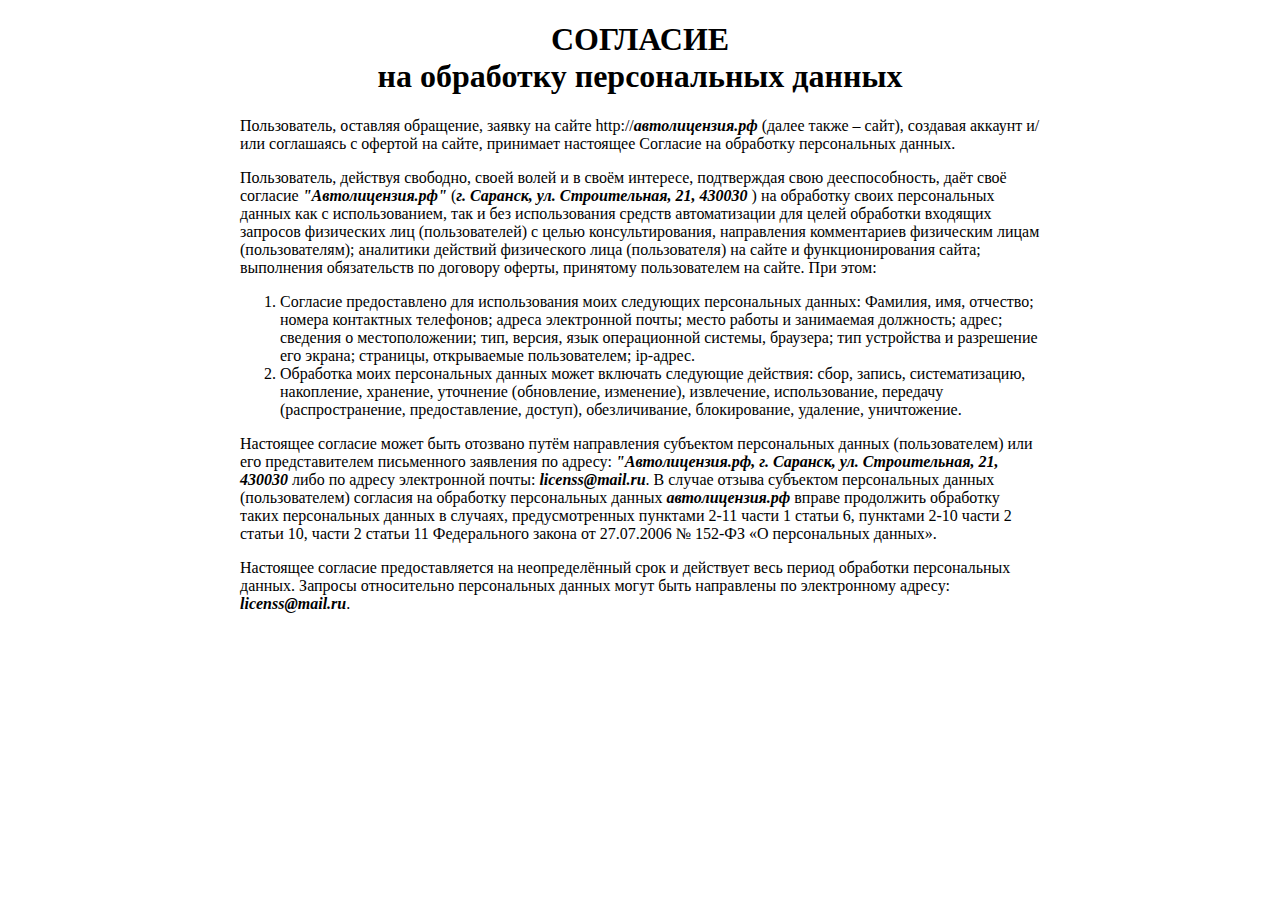
<file: privacy-policy.html>
<!DOCTYPE html>
<html lang="en">
<head>
<meta http-equiv="Content-Type" content="text/html; charset=UTF-8">
<meta http-equiv="x-dns-prefetch-control" content="on">
<meta http-equiv="X-UA-Compatible" content="IE=edge,chrome=1">
<title></title>
<meta name="language" content="ru">
<meta name="viewport" content="">
 <meta name="robots" content="noindex">
</head>

<body class="" style="max-width:800px; margin: 0 auto;">
<!--CONT-->
<h1 style="text-align:center">СОГЛАСИЕ <br>на обработку персональных данных</h1>

<p>Пользователь, оставляя обращение, заявку на сайте http://<strong><em>автолицензия.рф</em></strong> (далее также – сайт), создавая аккаунт и/или соглашаясь с офертой на сайте, принимает настоящее Согласие на обработку персональных данных.</p>
<p>Пользователь, действуя свободно, своей волей и в своём интересе, подтверждая свою дееспособность, даёт своё согласие <strong><em>"Автолицензия.рф"</em></strong> (<strong><em>г. Саранск, ул. Строительная, 21, 430030 </em></strong>) на обработку своих персональных данных как с использованием, так и без использования средств автоматизации для целей обработки входящих запросов физических лиц (пользователей) с целью консультирования, направления комментариев физическим лицам (пользователям); аналитики действий физического лица (пользователя) на сайте и функционирования сайта; выполнения обязательств по договору оферты, принятому пользователем на сайте. При этом:</p>
<ol>
    <li>Согласие предоставлено для использования моих следующих персональных данных:    Фамилия, имя, отчество; номера контактных телефонов; адреса электронной почты; место работы и занимаемая должность; адрес; сведения о местоположении; тип, версия, язык операционной системы, браузера; тип устройства и разрешение его экрана; страницы, открываемые пользователем; ip-адрес.</li>
    <li>Обработка моих персональных данных может включать следующие действия: сбор, запись, систематизацию, накопление, хранение, уточнение (обновление, изменение), извлечение, использование, передачу (распространение, предоставление, доступ), обезличивание, блокирование, удаление, уничтожение.</li>
</ol>
<p>Настоящее согласие может быть отозвано путём направления субъектом персональных данных (пользователем) или его представителем письменного заявления по адресу: <strong><em>"Автолицензия.рф, г. Саранск, ул. Строительная, 21, 430030</em></strong> либо по адресу электронной почты:  <strong><em>licenss@mail.ru</em></strong>. В&nbsp;случае отзыва субъектом персональных данных (пользователем) согласия на обработку персональных данных <strong><em>автолицензия.рф</em></strong> вправе продолжить обработку таких персональных данных в случаях, предусмотренных пунктами 2-11 части 1 статьи 6, пунктами 2-10 части 2 статьи 10, части 2 статьи 11 Федерального закона от 27.07.2006 №&nbsp;152-ФЗ «О персональных данных».</p>
<p>Настоящее согласие предоставляется на неопределённый срок и действует весь период обработки персональных данных. Запросы относительно персональных данных могут быть направлены по электронному адресу: <strong><em>licenss@mail.ru</em></strong>.</p>
<!--END-CONT-->

</body>
</html>
</file>
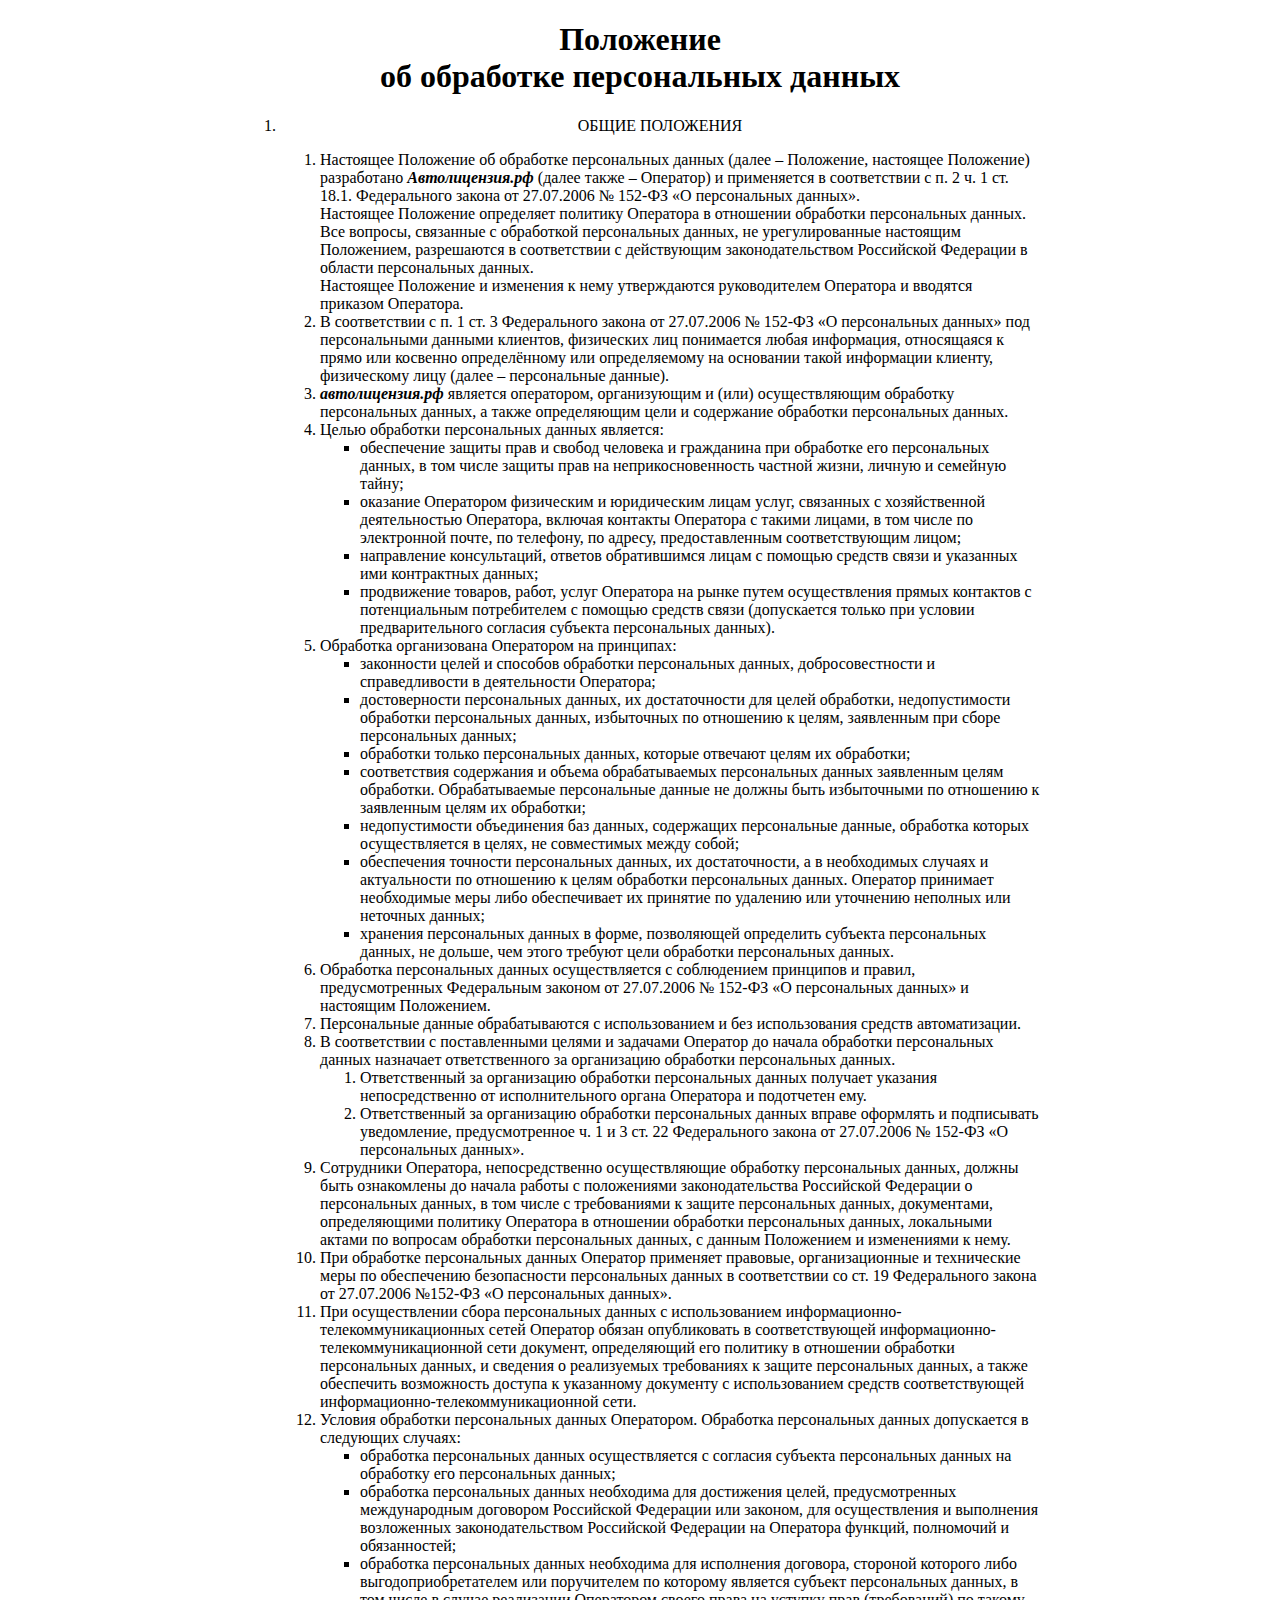
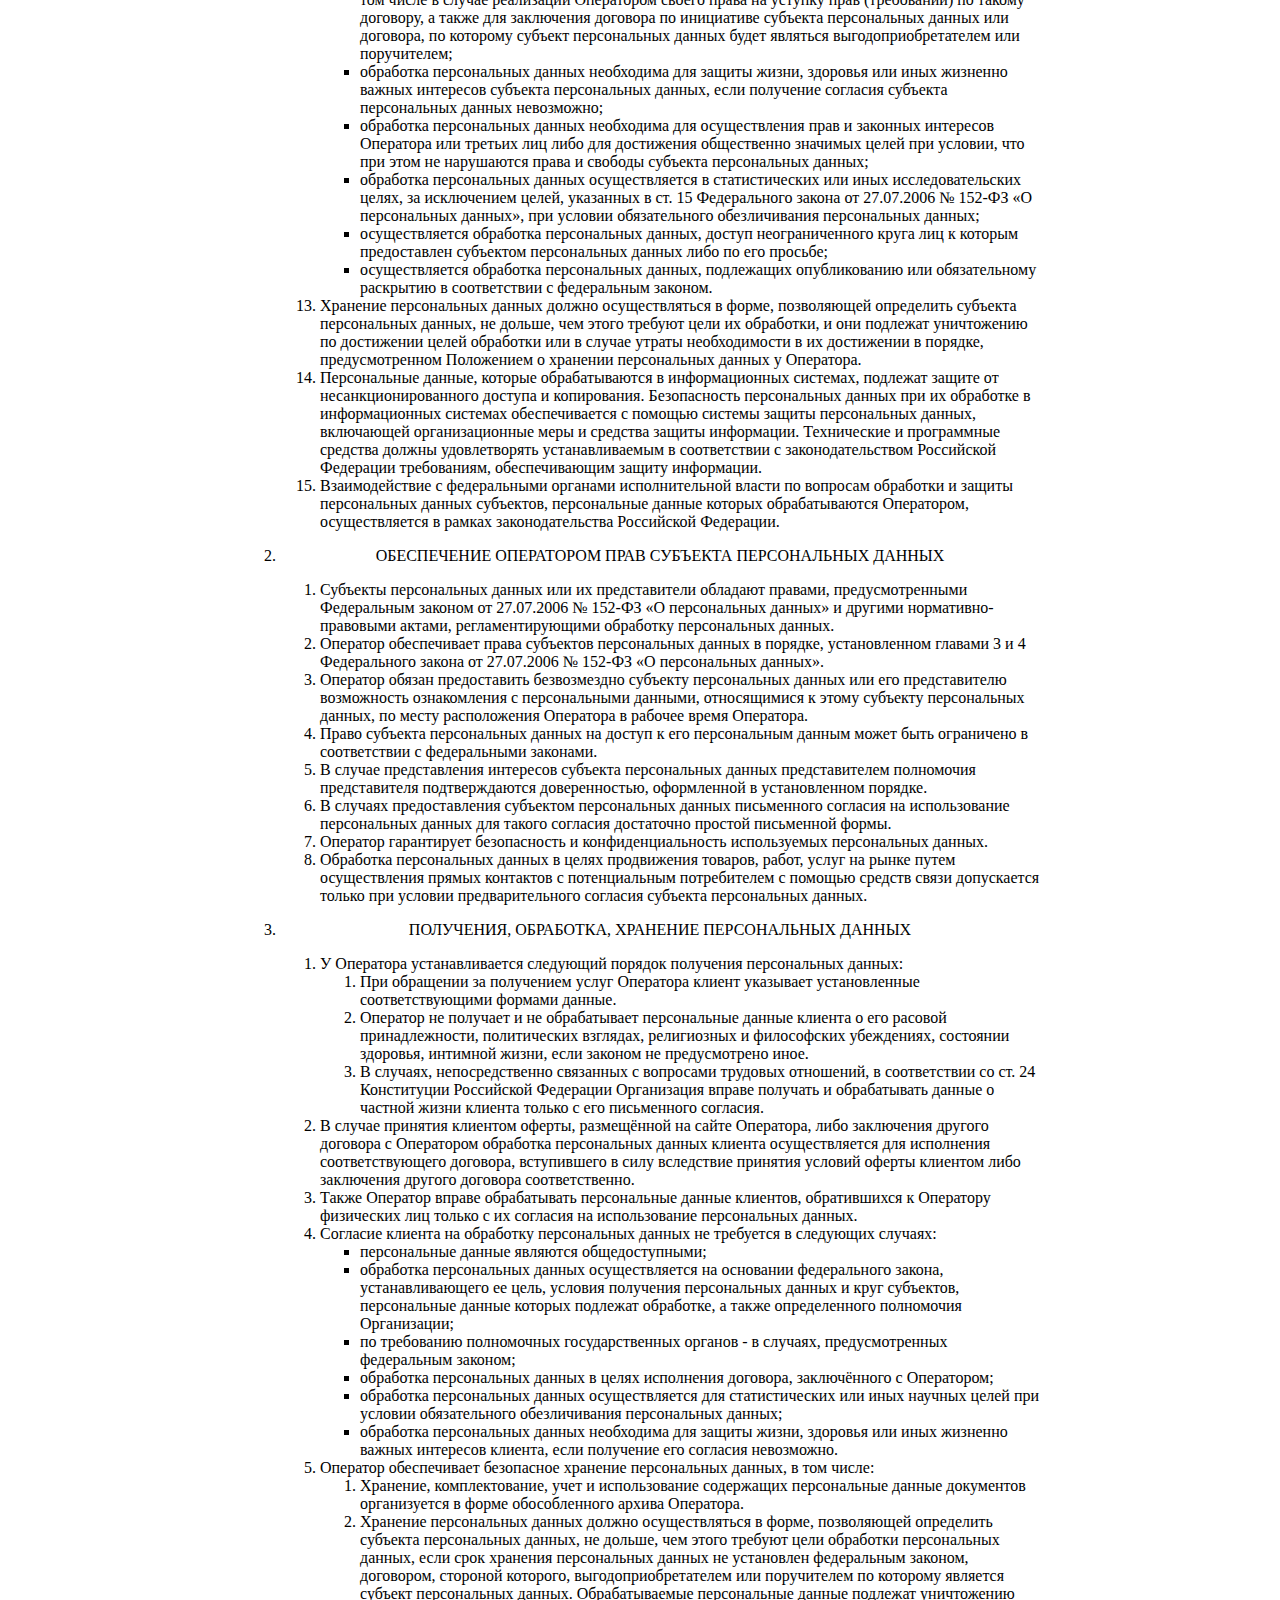
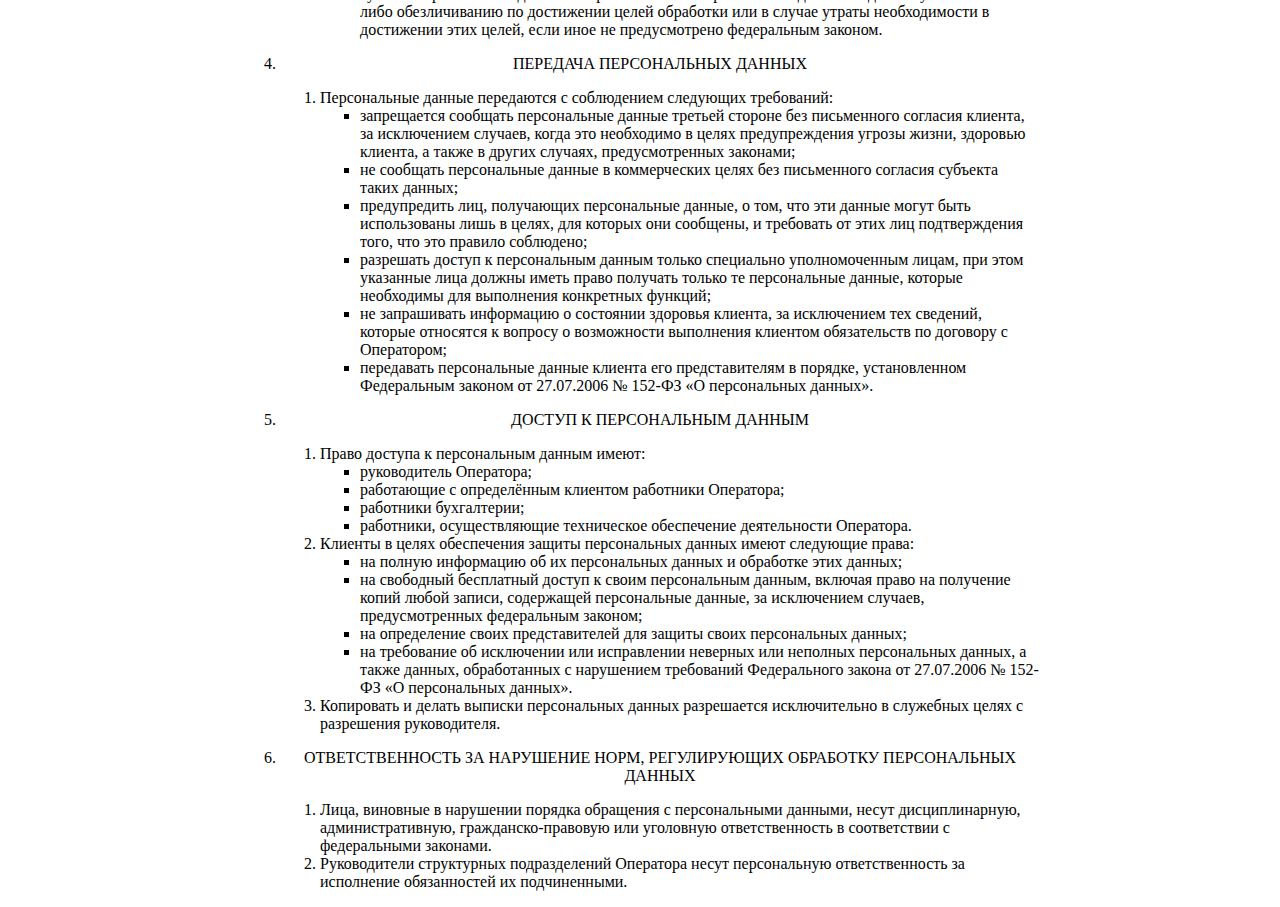
<file: regulation.html>
<!DOCTYPE html>

<html lang="en">
<head prefix="og: http://ogp.me/ns#"><meta http-equiv="Content-Type" content="text/html; charset=UTF-8">
<meta http-equiv="x-dns-prefetch-control" content="on">
<link rel="dns-prefetch" href="http://matkapital13.ru/s.lpmtr.ru">
<meta http-equiv="X-UA-Compatible" content="IE=edge,chrome=1">

<title></title>
<meta name="language" content="ru">
<meta name="viewport" content="">
<meta name="robots" content="noindex">
</head>

<body class="" style="max-width:800px; margin: 0 auto;">
<h1 style="text-align:center">Положение <br>об обработке персональных данных</h1>

<ol>
    <li>
        <p style="text-align:center">ОБЩИЕ ПОЛОЖЕНИЯ</p>
        <ol>
            <li>
                Настоящее Положение об обработке персональных данных  (далее – Положение, настоящее Положение) разработано <strong><em>Автолицензия.рф</em></strong> (далее также – Оператор) и применяется в соответствии с п. 2 ч. 1 ст. 18.1. Федерального закона от 27.07.2006 №&nbsp;152-ФЗ «О персональных данных».<br>
                Настоящее Положение определяет политику Оператора в отношении обработки персональных данных.<br>
                Все вопросы, связанные с обработкой персональных данных, не урегулированные настоящим Положением, разрешаются в соответствии с действующим законодательством Российской Федерации в области персональных данных.<br>
                Настоящее Положение и изменения к нему утверждаются руководителем Оператора и вводятся приказом Оператора.
            </li>
            <li>В соответствии с п. 1 ст. 3 Федерального закона от 27.07.2006 №&nbsp;152-ФЗ «О&nbsp;персональных данных» под персональными данными клиентов, физических лиц понимается любая информация, относящаяся к прямо или косвенно определённому или определяемому на основании такой информации клиенту, физическому лицу (далее – персональные данные).</li>
            <li><strong><em>автолицензия.рф</em></strong> является оператором, организующим и (или) осуществляющим обработку персональных данных, а также определяющим цели и содержание обработки персональных данных.</li>
            <li>
                Целью обработки персональных данных является:
                <ul>
                    <li>обеспечение защиты прав и свобод человека и гражданина при обработке его персональных данных, в том числе защиты прав на неприкосновенность частной жизни, личную и семейную тайну;</li>
                    <li>оказание Оператором физическим и юридическим лицам услуг, связанных с хозяйственной деятельностью Оператора, включая контакты Оператора с такими лицами, в том числе по электронной почте, по телефону, по адресу, предоставленным соответствующим лицом;</li>
                    <li>направление консультаций, ответов обратившимся лицам с помощью средств связи и указанных ими контрактных данных;</li>
                    <li>продвижение товаров, работ, услуг Оператора на рынке путем осуществления прямых контактов с потенциальным потребителем с помощью средств связи (допускается только при условии предварительного согласия субъекта персональных данных).</li>
                </ul>
            </li>
            <li>
                Обработка организована Оператором на принципах:
                <ul>
                    <li>законности целей и способов обработки персональных данных, добросовестности и справедливости в деятельности Оператора;</li>
                    <li>достоверности персональных данных, их достаточности для целей обработки, недопустимости обработки персональных данных, избыточных по отношению к целям, заявленным при сборе персональных данных;</li>
                    <li>обработки только персональных данных, которые отвечают целям их обработки;</li>
                    <li>соответствия содержания и объема обрабатываемых персональных данных заявленным целям обработки. Обрабатываемые персональные данные не должны быть избыточными по отношению к заявленным целям их обработки;</li>
                    <li>недопустимости объединения баз данных, содержащих персональные данные, обработка которых осуществляется в целях, не совместимых между собой;</li>
                    <li>обеспечения точности персональных данных, их достаточности, а в необходимых случаях и актуальности по отношению к целям обработки персональных данных. Оператор принимает необходимые меры либо обеспечивает их принятие по удалению или уточнению неполных или неточных данных;</li>
                    <li>хранения персональных данных в форме, позволяющей определить субъекта персональных данных, не дольше, чем этого требуют цели обработки персональных данных.</li>
                </ul>
            </li>

            <li>Обработка персональных данных осуществляется с соблюдением принципов и правил, предусмотренных Федеральным законом от 27.07.2006 №&nbsp;152-ФЗ «О персональных данных» и настоящим Положением.</li>
            <li>Персональные данные обрабатываются с использованием и без использования средств автоматизации.</li>
            <li>
                В соответствии с поставленными целями и задачами Оператор до начала обработки персональных данных назначает ответственного за организацию обработки персональных данных.
                <ol>
                    <li>Ответственный за организацию обработки персональных данных  получает указания непосредственно от исполнительного органа Оператора и подотчетен ему.</li>
                    <li>Ответственный за организацию обработки персональных данных вправе оформлять и подписывать уведомление, предусмотренное ч. 1 и 3 ст. 22 Федерального закона от 27.07.2006 № 152-ФЗ «О персональных данных».</li>
                </ol>
            </li>
            <li>Сотрудники Оператора, непосредственно осуществляющие обработку персональных данных, должны быть ознакомлены до начала работы с положениями законодательства Российской Федерации о персональных данных, в том числе с требованиями к защите персональных данных, документами, определяющими политику Оператора в отношении обработки персональных данных, локальными актами по вопросам обработки персональных данных, с данным Положением и изменениями к нему.</li>
            <li>При обработке персональных данных Оператор применяет правовые, организационные и технические меры по обеспечению безопасности персональных данных в соответствии со ст. 19 Федерального закона от 27.07.2006 №152-ФЗ «О персональных данных».</li>
            <li>При осуществлении сбора персональных данных с использованием информационно-телекоммуникационных сетей Оператор обязан опубликовать в соответствующей информационно-телекоммуникационной сети документ, определяющий его политику в отношении обработки персональных данных, и сведения о реализуемых требованиях к защите персональных данных, а также обеспечить возможность доступа к указанному документу с использованием средств соответствующей информационно-телекоммуникационной сети.</li>
            <li>
                Условия обработки персональных данных Оператором. Обработка персональных данных допускается в следующих случаях:
                <ul>
                    <li>обработка персональных данных осуществляется с согласия субъекта персональных данных на обработку его персональных данных;</li>
                    <li>обработка персональных данных необходима для достижения целей, предусмотренных международным договором Российской Федерации или законом, для осуществления и выполнения возложенных законодательством Российской Федерации на Оператора функций, полномочий и обязанностей;</li>
                    <li>обработка персональных данных необходима для исполнения договора, стороной которого либо выгодоприобретателем или поручителем по которому является субъект персональных данных, в том числе в случае реализации Оператором своего права на уступку прав (требований) по такому договору, а также для заключения договора по инициативе субъекта персональных данных или договора, по которому субъект персональных данных будет являться выгодоприобретателем или поручителем;</li>
                    <li>обработка персональных данных необходима для защиты жизни, здоровья или иных жизненно важных интересов субъекта персональных данных, если получение согласия субъекта персональных данных невозможно;</li>
                    <li>обработка персональных данных необходима для осуществления прав и законных интересов Оператора или третьих лиц либо для достижения общественно значимых целей при условии, что при этом не нарушаются права и свободы субъекта персональных данных;</li>
                    <li>обработка персональных данных осуществляется в статистических или иных исследовательских целях, за исключением целей, указанных в ст. 15 Федерального закона от 27.07.2006 № 152-ФЗ «О персональных данных», при условии обязательного обезличивания персональных данных;</li>
                    <li>осуществляется обработка персональных данных, доступ неограниченного круга лиц к которым предоставлен субъектом персональных данных либо по его просьбе;</li>
                    <li>осуществляется обработка персональных данных, подлежащих опубликованию или обязательному раскрытию в соответствии с федеральным законом.</li>
                </ul>
            </li>
            <li>Хранение персональных данных должно осуществляться в форме, позволяющей определить субъекта персональных данных, не дольше, чем этого требуют цели их обработки, и они подлежат уничтожению по достижении целей обработки или в случае утраты необходимости в их достижении в порядке, предусмотренном Положением о хранении персональных данных у Оператора.</li>
            <li>Персональные данные, которые обрабатываются в информационных системах, подлежат защите от несанкционированного доступа и копирования. Безопасность персональных данных при их обработке в информационных системах обеспечивается с помощью системы защиты персональных данных, включающей организационные меры и средства защиты информации. Технические и программные средства должны удовлетворять устанавливаемым в соответствии с законодательством Российской Федерации требованиям, обеспечивающим защиту информации.</li>
            <li>Взаимодействие с федеральными органами исполнительной власти по вопросам обработки и защиты персональных данных субъектов, персональные данные которых обрабатываются Оператором, осуществляется в рамках законодательства Российской Федерации.</li>
        </ol>
    </li>

    <li>
        <p style="text-align:center">ОБЕСПЕЧЕНИЕ ОПЕРАТОРОМ ПРАВ СУБЪЕКТА ПЕРСОНАЛЬНЫХ ДАННЫХ</p>
        <ol>
            <li>Субъекты персональных данных или их представители обладают правами, предусмотренными Федеральным законом от 27.07.2006 № 152-ФЗ «О персональных данных» и другими нормативно-правовыми актами, регламентирующими обработку персональных данных.</li>
            <li>Оператор обеспечивает права субъектов персональных данных в порядке, установленном главами 3 и 4 Федерального закона от 27.07.2006 № 152-ФЗ «О персональных данных».</li>
            <li>Оператор обязан предоставить безвозмездно субъекту персональных данных или его представителю возможность ознакомления с персональными данными, относящимися к этому субъекту персональных данных, по месту расположения Оператора в рабочее время Оператора.</li>
            <li>Право субъекта персональных данных на доступ к его персональным данным может быть ограничено в соответствии с федеральными законами.</li>
            <li>В случае представления интересов субъекта персональных данных представителем полномочия представителя подтверждаются доверенностью, оформленной в установленном порядке.</li>
            <li>В случаях предоставления субъектом персональных данных письменного согласия на использование персональных данных для такого согласия достаточно простой письменной формы.</li>
            <li>Оператор гарантирует безопасность и конфиденциальность используемых персональных данных.</li>
            <li>Обработка персональных данных в целях продвижения товаров, работ, услуг на рынке путем осуществления прямых контактов с потенциальным потребителем с помощью средств связи допускается только при условии предварительного согласия субъекта персональных данных.</li>
        </ol>
    </li>

    <li>
        <p style="text-align:center">ПОЛУЧЕНИЯ, ОБРАБОТКА, ХРАНЕНИЕ ПЕРСОНАЛЬНЫХ ДАННЫХ</p>
        <ol>
            <li>
                У Оператора устанавливается следующий порядок получения персональных данных:
                <ol>
                    <li>При обращении за получением услуг Оператора клиент указывает установленные соответствующими формами данные.</li>
                    <li>Оператор не получает и не обрабатывает персональные данные клиента о его расовой принадлежности, политических взглядах, религиозных и философских убеждениях, состоянии здоровья, интимной жизни, если законом не&nbsp;предусмотрено иное.</li>
                    <li>В случаях, непосредственно связанных с вопросами трудовых отношений, в соответствии со ст. 24 Конституции Российской Федерации Организация вправе получать и обрабатывать данные о частной жизни клиента только с его письменного согласия.</li>
                </ol>
            </li>
            <li>В случае принятия клиентом оферты, размещённой на сайте Оператора, либо заключения другого договора с Оператором обработка персональных данных клиента осуществляется для исполнения соответствующего договора, вступившего в силу вследствие принятия условий оферты клиентом либо заключения другого договора соответственно.</li>
            <li>Также Оператор вправе обрабатывать персональные данные клиентов, обратившихся к Оператору физических лиц только с их согласия на использование персональных данных.</li>
            <li>
                Согласие клиента на обработку персональных данных не требуется в следующих случаях:
                <ul>
                    <li>персональные данные являются общедоступными;</li>
                    <li>обработка персональных данных осуществляется на основании федерального закона, устанавливающего ее цель, условия получения персональных данных и круг субъектов, персональные данные которых подлежат обработке, а также определенного полномочия Организации;</li>
                    <li>по требованию полномочных государственных органов - в случаях, предусмотренных федеральным законом;</li>
                    <li>обработка персональных данных в целях исполнения договора, заключённого с Оператором;</li>
                    <li>обработка персональных данных осуществляется для статистических или иных научных целей при условии обязательного обезличивания персональных данных;</li>
                    <li>обработка персональных данных необходима для защиты жизни, здоровья или иных жизненно важных интересов клиента, если получение его согласия невозможно.</li>
                </ul>
            </li>
            <li>
                Оператор обеспечивает безопасное хранение персональных данных, в том числе:
                <ol>
                    <li>Хранение, комплектование, учет и использование содержащих персональные данные документов организуется в форме обособленного архива Оператора.</li>
                    <li>Хранение персональных данных должно осуществляться в форме, позволяющей определить субъекта персональных данных, не дольше, чем этого требуют цели обработки персональных данных, если срок хранения персональных данных не установлен федеральным законом, договором, стороной которого, выгодоприобретателем или поручителем по которому является субъект персональных данных. Обрабатываемые персональные данные подлежат уничтожению либо обезличиванию по достижении целей обработки или в случае утраты необходимости в достижении этих целей, если иное не предусмотрено федеральным законом.</li>
                </ol>
            </li>
        </ol>
    </li>
    <li>
        <p style="text-align:center">ПЕРЕДАЧА ПЕРСОНАЛЬНЫХ ДАННЫХ</p>
        <ol>
            <li>
                Персональные данные передаются с соблюдением следующих требований:
                <ul>
                    <li>запрещается сообщать персональные данные третьей стороне без письменного согласия клиента, за исключением случаев, когда это необходимо в целях предупреждения угрозы жизни, здоровью клиента, а также в других случаях, предусмотренных законами;</li>
                    <li>не сообщать персональные данные в коммерческих целях без письменного согласия субъекта таких данных;</li>
                    <li>предупредить лиц, получающих персональные данные, о том, что эти данные могут быть использованы лишь в целях, для которых они сообщены, и требовать от этих лиц подтверждения того, что это правило соблюдено;</li>
                    <li>разрешать доступ к персональным данным только специально уполномоченным лицам, при этом указанные лица должны иметь право получать только те персональные данные, которые необходимы для выполнения конкретных функций;</li>
                    <li>не запрашивать информацию о состоянии здоровья клиента, за исключением тех сведений, которые относятся к вопросу о возможности выполнения клиентом обязательств по договору с Оператором;</li>
                    <li>передавать персональные данные клиента его представителям в порядке, установленном Федеральным законом от 27.07.2006 № 152-ФЗ «О персональных данных».</li>
                </ul>
            </li>
        </ol>
    </li>
    <li>
        <p style="text-align:center">ДОСТУП К ПЕРСОНАЛЬНЫМ ДАННЫМ</p>
        <ol>
            <li>Право доступа к персональным данным имеют:
                <ul>
                    <li>руководитель Оператора;</li>
                    <li>работающие с определённым клиентом работники Оператора;</li>
                    <li>работники бухгалтерии;</li>
                    <li>работники, осуществляющие техническое обеспечение деятельности Оператора.</li>
                </ul>
            </li>
            <li>
                Клиенты в целях обеспечения защиты персональных данных имеют следующие права:
                <ul>
                    <li>на полную информацию об их персональных данных и обработке этих данных;</li>
                    <li>на свободный бесплатный доступ к своим персональным данным, включая право на получение копий любой записи, содержащей персональные данные, за исключением случаев, предусмотренных федеральным законом;</li>
                    <li>на определение своих представителей для защиты своих персональных данных;</li>
                    <li>на требование об исключении или исправлении неверных или неполных персональных данных, а также данных, обработанных с нарушением требований Федерального закона от 27.07.2006 № 152-ФЗ «О персональных данных».</li>
                </ul>
            </li>
            <li>Копировать и делать выписки персональных данных разрешается исключительно в служебных целях с разрешения руководителя.</li>
        </ol>
    </li>
    <li>
        <p style="text-align:center">ОТВЕТСТВЕННОСТЬ ЗА НАРУШЕНИЕ НОРМ, РЕГУЛИРУЮЩИХ ОБРАБОТКУ ПЕРСОНАЛЬНЫХ ДАННЫХ</p>
        <ol>
            <li>Лица, виновные в нарушении порядка обращения с персональными данными, несут дисциплинарную, административную, гражданско-правовую или уголовную ответственность в соответствии с федеральными законами.</li>
            <li>Руководители структурных подразделений Оператора несут персональную ответственность за исполнение обязанностей их подчиненными.</li>
        </ol>
    </li>
</ol>
</body>
</html>
</file>
<file: css/style.css>
html,
body,
div,
span,
applet,
object,
iframe,
h1,
h2,
h3,
h4,
h5,
h6,
p,
blockquote,
pre,
a,
abbr,
acronym,
address,
big,
cite,
code,
del,
dfn,
em,
font,
img,
ins,
kbd,
q,
s,
samp,
small,
strike,
strong,
sub,
sup,
tt,
var,
b,
u,
i,
center,
dl,
dt,
dd,
ol,
ul,
li,
fieldset,
form,
label,
legend,
table,
caption,
tbody,
tfoot,
thead,
tr,
th,
td {
	margin: 0;
	padding: 0;
	border: 0;
	outline: 0;
	font-size: 100%;
	vertical-align: baseline;
	background: transparent;
}

body {
	line-height: 1;
	font-family: 'Rubik', sans-serif;
	position: relative;
}

html,
body {
	width: 100%;
	height: 100%;
}

* {
	box-sizing: border-box;
}

a {
	text-decoration: none;
}

img {
	display: block;
}

/*Меню*/
header {
	margin: 0 auto;
	width: 100%;
	height: auto;
}

.stopscroll {
	position: fixed;
	overflow: hidden;
}

#navbar {
	padding: 5px 0;
	display: grid;
	grid-template-columns: auto 50% auto;
	justify-content: space-between;
	align-items: center;
	max-width: 1170px;
	margin: 0 auto;
}

#logo img {
	width: 124px;
}

#nav-ul ul {
	list-style: none;
	display: grid;
	justify-content: space-between;
	grid-template-columns: auto auto auto auto auto;
}

/* #nav-ul ul li {
	padding-right: 10px;
} */
#nav-ul ul li a {
	color: #000;
}

#nav-ul ul li a:hover {
	color: #3C47AE;
	border-bottom: 1px solid #3C47AE;
}

/* star burger*/
.button_burger {
	display: none;
	background-image: url(../img/burger.svg);
	background-size: 50px 50px;
	height: 50px;
	width: 50px;
}

.closemobburger {
	background-image: url(../img/cancel.svg);
}

.mob-nav-bar {
	z-index: 10;
	position: fixed;
	width: 100%;
	background: #3C47AE;
	height: 100%;
	visibility: hidden;
	opacity: 0;
	padding-bottom: 15%;
	-webkit-transform-origin: right top;
	transform-origin: right top;
	-webkit-transition: all .3s ease-in-out;
	transition: all .3s ease;
}

.activmob-nav-bar {
	visibility: visible;
	opacity: .99;
	-webkit-transform: scale(1);
	transform: scale(1);
	overflow-y: hidden;
	overflow-x: hidden;
	margin: 0 auto;
}

#nav-bar-into ul {
	padding-top: 10px;
	text-align: left;
	font-size: 20px;
}

#nav-bar-into ul li {
	padding-top: 16px;
	padding-left: 10px;
}

#nav-bar-into ul li a {
	border-bottom: 1px solid #fff;
	color: #fff;
}

.writetous {
	font-size: 16px;
	padding-left: 10px;
	padding-top: 20px;
}

.writetous p {
	padding-top: 10px;
	padding-bottom: 5px;
}

.writetous a {
	height: 30px;
	display: block;
	position: relative;
	color: #fff;
	padding-left: 26px;
}

.writetous a::before {
	content: '';
	top: -1px;
	background-image: url(../img/contact.svg);
	background-size: 20px 20px;
	width: 100%;
	height: 100%;
	position: absolute;
	background-repeat: no-repeat;
	left: 0px;
}

.writetous span {
	display: block;
	height: 30px;
	position: relative;
	padding-left: 26px;
	color: #fff;
}

.writetous span::before {
	content: '';
	background-image: url(../img/time.svg);
	background-size: 20px 20px;
	width: 100%;
	height: 100%;
	position: absolute;
	background-repeat: no-repeat;
	left: 0px;
}

/* end */
#phoneandmail a {
	display: block;
	color: #000;
}

#phoneandmail a:hover {
	text-decoration: underline;
	color: #3C47AE;
}

#phoneandmail .phone {
	font-size: 24px;
	padding-top: 4px;
	padding-bottom: 8px;
	font-weight: 400;
	position: relative;
}

#phoneandmail .phone span {
	color: #3C47AE;
}

#phoneandmail .mail {
	font-size: 14px;
	padding-top: 4px;
	padding-bottom: 4px;
	font-weight: 400;
	width: 100px;
	position: relative;
	left: 25px;
}

#phoneandmail .mail::before {
	content: '';
	background-image: url(https://image.flaticon.com/icons/svg/133/133667.svg);
	background-repeat: no-repeat;
	background-size: 20px 20px;
	color: #fff;
	display: block;
	width: 20px;
	height: 20px;
	position: absolute;
	left: -25px;
	top: 0px;
}

/* First Screen */
#firstscreen {
	width: 100%;
	background: #3C47AE;
	height: auto;
}

#intofirst {
	max-width: 1170px;
	display: grid;
	grid-template-columns: auto auto;
	justify-content: space-between;
	margin: 0 auto;
}

#intofirst h1 {
	padding-top: 25px;
	margin: 0;
	font-family: 'Roboto', sans-serif;
	font-size: 48px;
	letter-spacing: 1px;
	color: #fff;
	font-weight: 900;
	text-transform: uppercase;
}

#intofirst h1 span {
	font-weight: 400;
	font-size: 40px;
}

.wrap_video {
	max-width: 560px;
	margin-top: 30px;
}

.wrap_video iframe {
	border: 1px solid #fff;

}

.wrap_video p {
	text-align: center;
	font-size: 14px;
	padding-bottom: 8px;
	color: #fff;
	padding-right: 0;
	margin: 0;
}

.textfirst .help_text {
	padding-top: 30px;
	color: #fff;
	font-size: 24px;
}

.textfirst .help_text span {
	font-size: 22px;
	letter-spacing: 1px;
}

#buttonfirst {
	display: block;
	padding: 18px;
	/* background: #fff; */
	border: 1px solid #fff;
	color: #fff;
	margin-top: 30px;
	width: 240px;
	text-align: center;
	text-transform: uppercase;
	-webkit-transition: all .4s ease-in-out;
	transition: all .4s ease;
}

#buttonfirst:hover {
	border: 1px solid #fff;
	color: #3C47AE;
	background: #fff;
}

.rasroch {
	font-size: 14px;
	color: #FFDB1E;
	line-height: 40px;
	padding-top: 50px;
	position: relative;
	padding-left: 36px;
}

.rasroch::before {
	content: '';
	position: absolute;
	background-image: url(../img/offer.svg);
	background-repeat: no-repeat;
	background-position-y: 0px;
	background-size: 30px 30px;
	width: 100%;
	height: 30px;
	left: 0;
}

/* end first screen */
/* Second */
#second {
	max-width: 1170px;
	margin: 0 auto;
}

/* Табы */
#tabmenu {
	padding-top: 30px;
	line-height: normal;
}

#toogletab {
	max-width: 750px;
	display: flex;
	margin: 0 auto;
	justify-content: space-between;
	text-align: center;
}

#toogletab .active {
	color: #000;
	border-bottom: 4px solid #3C47AE;
}

.toogle {
	text-align: center;
	padding-bottom: 14px;
	display: block;
	flex: 1 auto;
	color: #3C47AE;
	border-bottom: 1px solid #d8d8;
}

.tabcontent {
	display: none;
}

.visible {
	padding-top: 40px;
	display: flex;
	justify-content: space-between;
}

/* Box into tab */
.passengerbl p {
	padding-top: 10px;
	padding-right: 0px;
}

.passengerbl p b {
	color: #3C47AE;
	font-size: 20px;
}

.passengerbl h2 span {
	border-left: 1px solid #3C47AE;
	padding-left: 10px;
}

.passengerbl h2 {
	padding-bottom: 15px;
	position: relative;
	color: #3C47AE;
	text-transform: uppercase;
	font-family: 'Roboto', sans-serif;
	font-size: 24px;
	font-weight: 600;
	padding-left: 55px;
	line-height: 50px;
}

.passengerbl h2::before {
	content: '';
	position: absolute;
	background-size: 50px 50px;
	background-repeat: no-repeat;
	width: 100%;
	height: 50px;
	left: 0;
}

.lispessimg::before {
	background-image: url(../img/passenger.svg);
}

.cotteg::before {
	background-image: url(../img/shield.svg);
}

.international::before {
	background-image: url(../img/distribution.svg);
}

.fine {
	padding-left: 40px;
}

.fine::before {
	content: '';
	position: absolute;
	background-image: url(../img/new-file.svg);
	background-size: 30px 30px;
	background-repeat: no-repeat;
	width: 100%;
	height: 30px;
	left: 0;
}

.price {
	padding-left: 40px;
}

.price::before {
	content: '';
	position: absolute;
	background-image: url(../img/rich.svg);
	background-size: 30px 30px;
	background-repeat: no-repeat;
	width: 100%;
	height: 30px;
	left: 0;
}

.warp_price {
	background: #eee;
	padding: 8px;
	margin-top: 5px;
}

.passengerbl strong {
	color: #333;
	font-style: 16px;
}

.rightb {
	padding-left: 30px;
}

.rightb p {
	font-size: 15px;
}

.passengerbl h3 {
	position: relative;
	color: #3C47AE;
	text-transform: uppercase;
	line-height: normal;
	font-family: 'Roboto', sans-serif;
	font-size: 18px;
	font-weight: 600;
	line-height: 34px;
}

#buttonsecond {
	display: block;
	padding: 14px 18px 14px 18px;
	border: 1px solid #3C47AE;
	color: #fff;
	margin-top: 30px;
	width: 250px;
	background: #3C47AE;
	text-align: center;
	text-transform: uppercase;
	-webkit-transition: all .4s ease-in-out;
	transition: all .4s ease;
}

#buttonsecond:hover {
	border: 1px solid #3C47AE;
	color: #3C47AE;
	background: #eee;
}

.small span {
	font-size: 12px;
}

.passengerbl ul {
	padding-left: 20px;
}

.passengerbl ul li {
	padding-left: 5px;
	list-style: decimal;
	padding-top: 10px;
}

.requirement {
	padding-top: 15px;
}

.passengerbl .attention span {
	background-image: url(../img/warning1.svg);
	padding: 0px 28px 0px 15px;
}

.passengerbl .attention b {
	font-weight: 600;
}

.passengerbl .attention {
	font-size: 18px;
	color: #000;
}

.passengerbl .result {
	display: inherit;
}

.passengerbl .attention ul {
	padding-left: 20px;
}

.passengerbl .attention ul li {
	list-style: none;
	padding-left: 0;
}

.passengerbl blockquote {
	position: relative;
	background: #eee;
	margin-top: 20px;
	color: #3C47AE;
	font-size: 22px;
	border-left: 4px solid #3C47AE;
}

.passengerbl blockquote p {
	padding: 20px;
	display: inline-flex;
	align-items: center;
}

.passengerbl blockquote span {
	background-image: url(../img/calendar.svg);
	background-size: 30px 30px;
	background-repeat: no-repeat;
	line-height: 40px;
	padding: 0px 30px 0px 20px;
	width: 30px;
	height: 30px;
}

.passengerbl .blackb {
	color: #000;
	font-size: 18px;
}

.passengerbl .redb {
	color: #ea2626;
}

/* end Tabs */
/* end Second */
/* third */
#third {
	width: 100%;
	background-image: url(../img/BusSeats.jpg);
	background-repeat: no-repeat;
	background-position: center right;
	background-color: #eee;
	margin: 50px auto 0;
	/* border: 1px solid #000; */
}

.wrapper {
	max-width: 1170px;
	display: grid;
	margin: auto;
	justify-content: space-between;
	grid-template-columns: 50% 50%;
}

.get h3 {
	padding-top: 30px;
	text-transform: uppercase;
	font-size: 24px;
	color: #3C47AE;
	font-family: 'Roboto', sans-serif;
	font-weight: 600;
}

.leftlic {
	border-right: 4px solid #3C47AE;
	background: #eeeeee;
	font-size: 1em;
	color: #000;
}

.leftlic p {
	padding-left: 20px;
	padding-right: 20px;
	line-height: normal;
	font-size: 15px;
}

.leftlic p b {
	color: #3C47AE;
	font-family: 'Roboto', sans-serif;
	padding-bottom: 5px;
	font-size: 16px;
	text-transform: uppercase;
	font-weight: 600;
}

.point {
	padding-top: 30px;
	padding-right: 50px;
	display: flex;
}

.leftlic img {
	width: 40px;
	height: 40px;
}

.rightlic {
	height: 600px;
}

#phoneget .callus {
	padding-right: 5px;
	padding-top: 40px;
	padding-left: 0px;
}

#phoneget {
	display: flex;
	align-items: flex-end;
}

#phoneget a {
	color: #3C47AE;
}

#phoneget a:hover {
	color: #000;
}

/* endthird */
/* fourth Screen */
#fourth {
	width: 100%;
	line-height: normal;
}

.fourthwr {
	background: #fff;
	max-width: 1170px;
	margin: 50px auto;
}

#fourth h3 {
	color: #3C47AE;
	text-transform: uppercase;
	;
	font-size: 24px;
	text-align: center;
	font-family: 'Roboto', sans-serif;
	font-weight: 600;
}

.contentwr {
	padding-top: 30px;
	display: grid;
	justify-content: space-between;
	grid-template-columns: 70% 30%;
}

.contentdoc {
	color: #000;
}

.contentdoc ul {
	margin: 0;
	padding: 0;
}

.contentdoc ul li {
	list-style: none;
	padding-top: 4px;
}

.contentdoc li {
	padding-top: 5px;
}

#license,
#registry {
	display: flex;
	justify-content: space-evenly;
}

#registry {
	margin-top: 10px;
}

.imgl {
	cursor: pointer;
	display: block;
	width: 25%;
	padding-right: 6px;
}

.imgl:hover {
	opacity: 0.5;
}

.contentdoc .bigimg {
	top: 0%;
	left: 30%;
	width: 38%;
	position: fixed;
	z-index: 1000;
	opacity: 1;
}

.contentdoc h5 {
	display: block;
	width: 10%;
}

/* Forma */
/* .contentdoc #forma {
 margin-top: 20px;
}
#forma input[type='button'], #forma input[type='tel'] {
 width: 250px;
 display: flex;
 height: 50px;
 margin-top: 10px;
}
#forma input[type='button'] {
	cursor: pointer;
	display: block;
	font-family: 'Rubik', sans-serif;
	padding: 14px 18px 14px 18px;
	border: 1px solid #3C47AE;
	color:#fff;
	font-size: 16px;
	margin-top: 20px;
	width: 250px;
	background: #3C47AE;
	text-align: center;
	text-transform: uppercase;
	-webkit-transition: all .4s ease-in-out;
	transition: all .4s ease
}

#forma input[type='button']:hover {
	border: 1px solid #3C47AE;
	color: #3C47AE;
	background: #fff;
} */
/* End Form */
.zauvkatext {
	padding-top: 5px;
	font-size: 18px;
	font-family: 'Roboto', sans-serif;
}

.zauvkatext span {
	font-size: 24px;
	color: #3C47AE;
	font-weight: 600;
	line-height: normal;
}

.wecallyou {
	font-size: 14px;
	padding-top: 20px;
}

.passengerbl .downipdoc {
	padding-top: 40px;
}

.downipdoc a {
	font-size: 14px;
	margin-top: 8px;
	display: inline-flex;
	align-items: center;
	color: #3C47AE;
	text-decoration: underline;
}

.downipdoc span {
	background-image: url(../img/pdf.svg);
	background-size: 30px 30px;
	background-repeat: no-repeat;
	line-height: 30px;
	padding: 0px 20px 0px 20px;
	width: 30px;
	height: 30px;
}

#infobldocument {
	color: #3C47AE;
	max-width: 350px;
	background: #eee;
	border-left: 4px solid #3C47AE
}

.issue span {
	background-image: url(../img/warranty.svg);
	background-size: 30px 30px;
	background-repeat: no-repeat;
	line-height: 40px;
	padding: 0px 30px 0px 20px;
	width: 30px;
	height: 30px;
}

.issue {
	padding: 20px;
	display: inline-flex;
	align-items: center;
}

#akcii ul li {
	padding-top: 16px;
	list-style: none;
	font-size: 14px;
}

#akcii ul li span {
	padding-bottom: 2px;
	border-bottom: 1px dashed #000;
}

#akcii h5 {
	text-transform: uppercase;
	color: #3C47AE;
	margin-top: 40px;
}

/*  end fourth */
/* Penalty */
#penalty {
	background: #eee;
	width: 100%;
	line-height: normal;
}

.inpenalty {
	display: grid;
	justify-content: space-between;
	grid-template-columns: 100%;
	text-align: center;
	position: relative;
	margin: 50px auto;
	max-width: 800px;
	height: 100%;
}

.inpenalty h4 {
	position: relative;
	font-weight: 300;
	padding-top: 20px;
	font-size: 24px;
	text-transform: uppercase;
}

.inpenalty h4::before {
	content: '';
	background-image: url(../img/new-file.svg);
	background-size: 40px 40px;
	width: 40px;
	height: 40px;
	position: absolute;
	left: 5px;
	top: 8px;
	background-repeat: no-repeat;
}

.inpenalty p {
	padding-top: 20px;
}

#buttonpenalty {
	display: block;
	padding: 14px 18px 14px 18px;
	border: 1px solid #3C47AE;
	color: #fff;
	margin: 20px auto;
	width: 250px;
	background: #3C47AE;
	text-align: center;
	text-transform: uppercase;
	-webkit-transition: all .4s ease-in-out;
	transition: all .4s ease;
}

#buttonpenalty:hover {
	border: 1px solid #3C47AE;
	color: #3C47AE;
	background: #eee;
}

/* end penalty */
/* fifth */
#fifth {
	width: 100%;
	margin: 50px auto 0;
	line-height: normal;
}

#fifth h3 {
	text-align: center;
	padding-bottom: 30px;
	text-transform: uppercase;
	font-size: 24px;
	color: #3C47AE;
	font-family: 'Roboto', sans-serif;
	font-weight: 600;
}

#questions {
	max-width: 1170px;
	margin: 0 auto;
	display: grid;
	justify-content: space-between;
	grid-template-columns: 30% 70%;
}

.putbid {
	padding: 25px;
	background: #3C47AE;
	color: #fff;
	display: flex;
	flex-direction: column;
	justify-content: center;

}

.textquest {
	display: flex;
	font-size: 28px;
	justify-content: space-between;
}

.quest span {
	border-bottom: 1px solid #3C47AE;
}

.quest {
	color: #000;
	padding-left: 10px;
}

.quest:hover {
	color: #3C47AE;
}

.quest::after {
	content: '';
	margin-top: 2px;
	background-image: url(../img/arrowq.svg);
	background-size: 30px 30px;
	background-repeat: no-repeat;
	background-position: 0px -11px;
	line-height: 30px;
	padding: 0px 20px 0px 20px;
	width: 30px;
	height: 30px;
}

.questback::after {
	background-position: 0px 1px;
}

.answer {
	padding-bottom: 20px;
	padding-left: 10px;
}

.anstext {
	display: none;
}

.anstextshow {
	padding-left: 20px;
	color: #000;
	display: block;
	border-left: 4px solid #3C47AE;
	margin-top: 20px;
}

#buttonfifth {
	margin: 0 auto;
	display: block;
	padding: 18px;
	/* background: #fff; */
	border: 1px solid #fff;
	color: #fff;
	margin-top: 30px;
	width: 240px;
	text-align: center;
	text-transform: uppercase;
	-webkit-transition: all .4s ease-in-out;
	transition: all .4s ease;
}

#buttonfifth:hover {
	border: 1px solid #fff;
	color: #3C47AE;
	background: #fff;
}

.imgquest {
	background-image: url(../img/question.svg);
	background-size: 50px;
	background-repeat: no-repeat;
	width: 50px;
	height: 50px;
	padding-left: 55px;
}

/* end fifth*/
/* Company */
#ocompany {
	color: #000;
	line-height: normal;
	width: 100%;
	margin-top: 50px;
	background: url('../img/buswal1.jpg') center;
	background-repeat: no-repeat;
	background-color: rgba(0, 0, 0, .5);
	background-size: cover;
	padding-top: 10px;
	padding-bottom: 30px;
}

#ocompany h3 {
	text-align: center;
	font-size: 24px;
	color: #3C47AE;
	font-family: 'Roboto', sans-serif;
	text-transform: uppercase;
}

.workers {
	display: grid;
	justify-content: space-between;
	grid-template-columns: 50% 45%;
	align-content: space-between;
	max-width: 1170px;
	margin: 30px auto 0;
}

.workers p {
	padding-right: 15px;

	font-size: 24px;
}

#phoneget2 .callus {
	padding-right: 5px;
	padding-top: 40px;
	padding-left: 0px;
}

#phoneget2 p {
	font-size: 18px;
}

#phoneget2 a {
	font-size: 20px;
	font-weight: bold;
	color: #000;
}

#phoneget2 a:hover {
	color: #3C47AE;
}

/* End Company */
/* Comments */
#comments {
	line-height: normal;
	width: 100%;
	margin-top: 50px;
}

#comments h3 {
	text-transform: uppercase;
	text-align: center;
	color: #3C47AE;
	font-family: 'Roboto', sans-serif;
	font-size: 24px;
}

.comment_block {
	max-width: 1170px;
	margin: 20px auto 0px;
	position: relative;
	overflow: hidden;
}

.slaidcomments {
	left: 0;
	position: relative;
	display: flex;
	transition: left 250ms;
	-webkit-transition: left 250ms;
}

.slide {
	height: 100%;
	flex: 0 0 33.333333%;
	max-width: 33.333333%;
	background: #eee;
	border-right: 4px solid #fff;
}

.slide p {
	padding: 0px 30px 20px 30px
}

.slide h5 {
	padding: 30px;
	text-transform: uppercase;
	font-size: 20px;
}

.slide i {
	color: #3C47AE;
}

.lookpdf {
	background: #3C47AE;
}

.slide img {
	width: 100%;
}

.lookpdf a {
	padding: 10px 0px 10px 30px;
	color: #fff;
	display: block;
	transition: opacity 250ms;
	-webkit-transition: opacity 250ms;
}

.lookpdf a:hover {
	opacity: 0.5;
}

.lookpdf a::before {
	content: '';
	background-image: url(../img/files1.svg);
	background-size: 35px 35px;
	background-repeat: no-repeat;
	line-height: 40px;
	padding: 10px 25px 10px 20px;
}

.slide .who {
	vertical-align: bottom;
	color: #3C47AE;
	font-size: 14px;
	font-style: italic;
}

#arrow_slide {
	display: flex;
	justify-content: space-between;
}

#arrow_slide a:hover {
	opacity: 0.5;
}

.leftarr::before {
	content: '';
	background-image: url(../img/arrl.svg);
	background-size: 35px 35px;
	background-repeat: no-repeat;
	line-height: 35px;
	padding: 10px 20px 10px 18px;
}

.rightarr::after {
	content: '';
	background-image: url(../img/arrr.svg);
	background-size: 35px 35px;
	background-repeat: no-repeat;
	line-height: 35px;
	padding: 10px 25px 0 14px;
}

.afterotz {
	text-align: center;
	max-width: 1170px;
	margin: 30px auto;
}

/* end Comments */
/* Footer */
footer {
	font-size: 14px;
	color: #000;
	width: 100%;
	background: #eee;
	height: auto;
}

.footerbl {
	max-width: 1170px;
	margin: 0 auto;
	padding-top: 15px;

	padding-bottom: 10px;
}

footer a {
	color: #000;
	text-decoration: underline;
}

footer a:hover {
	text-decoration: none;
}

.infor {
	max-width: 1170px;
	margin: 30px auto;
	display: grid;
	justify-content: space-between;
	grid-template-columns: 35% 35% auto;
}

.imfo p {
	font-size: 16px;
	padding-bottom: 10px;
}

.soc p {
	padding-bottom: 10px;
}

#contacts .oficial {
	max-width: 300px;
	font-size: 14px;
	font-style: italic;
	padding-top: 20px;
}

.infor #buttonscont {
	display: block;
	padding: 14px 18px 14px 18px;
	border: 1px solid #3C47AE;
	color: #fff;
	width: 250px;
	background: #3C47AE;
	text-align: center;
	text-transform: uppercase;
	-webkit-transition: all .4s ease-in-out;
	transition: all .4s ease;
	margin-bottom: 10px;
	text-decoration: none;
}

.infor #buttonscont:hover {
	border: 1px solid #3C47AE;
	color: #3C47AE;
	background: #eee;
}

footer .processing {
	font-size: 12px;
}

/* end Footer */
.fullfon {
	display: none;
	position: fixed;
	top: 0;
	z-index: 1;
	width: 100%;
	height: 100%;
	background: rgba(0, 0, 0, .9)
}

.fullopen {
	display: block;
}

.results {
	display: none;
	position: fixed;
	top: 0;
	left: 0;
	text-align: center;
	max-width: 500px;
	padding: 40px;
	background: #3C47AE;
	color: #fff;
	z-index: 150;
}

.results h6 {
	font-size: 22px;
	text-transform: uppercase;
	padding-bottom: 10px;
}

.results p {
	font-size: 16px;
}

/* Forma */
.blockforma {
	top: 0;
	left: 0;
	line-height: normal;
	position: fixed;
	z-index: 10;
	background: #3C47AE;
	max-width: 450px;
	color: #fff;
	height: auto;
	display: grid;
	justify-content: space-evenly;
	grid-template-columns: 92%;
}

button[type="submit"] {
	background: #3C47AE;
	border: 1px solid #fff;
	text-transform: uppercase;
	color: #fff;
	font-weight: bold;
	margin-bottom: 5px;
	padding: 15px;
	-webkit-appearance: none;
	-moz-appearance:none;
}

button[type="submit"]:hover {
	background: #fff;
	border: 1px solid #fff;
	color: #3C47AE;
}

.show-form {
	display: none;
}

.blockforma h5 {
	font-size: 20px;
	padding-bottom: 40px;
	padding-top: 40px;
	font-family: 'Roboto', sans-serif;
}

.blockforma form {
	display: grid;
	justify-content: space-evenly;
	grid-template-columns: 70%;
	align-items: center;
}

.blockforma form input {
	margin-bottom: 5px;
	padding: 15px;
}

#textch {
	padding-top: 40px;
	font-size: 12px;
	display: flex;
	padding-bottom: 40px;
}

#textch input {
	margin: 0;
}

#textch p {
	padding-left: 5px;
}

#textch a {
	color: #000
}
.off {
	display: none;
}
/* end Forma */


/* Мобильная */
@media (max-width: 900px) {
	#navbar {
		justify-content: space-evenly;
		grid-template-columns: auto 40% auto;
	}

	#nav-ul ul {
		grid-template-columns: auto auto auto;
	}

	#intofirst {
		grid-template-columns: 42% 42%;
		justify-content: space-evenly;
	}

	#intofirst h1 {
		font-size: 38px;
	}

	#intofirst h1 span {
		font-weight: 400;
		font-size: 30px;
	}

	/* Tab */
	.toogle {
		font-size: 14px;
		flex: 1;
	}

	/* Third Screen */
	.wrapper {
		grid-template-columns: 90%;
		justify-content: space-evenly;
	}

	.leftlic {
		margin: 0 auto;
	}

	.rightlic {
		display: none;
	}

	#third {
		background-image: none;
		padding-bottom: 10px;
	}

	#phoneget {
		display: inline-block;
	}

	#phoneget .callus {
		padding-bottom: 5px;
	}

	/* End Third */
	.visible {
		display: grid;
		grid-template-columns: 90%;
		justify-content: space-evenly;
	}

	.rightb {
		padding-left: 0;
	}

	.fine {
		padding-top: 30px;
	}

	#penalty {
		width: 100%;
	}

	/* fifth */
	.putbid {
		display: none;
	}

	#questions {
		justify-content: space-evenly;
		grid-template-columns: 92%;
	}

	.answer {
		padding-left: 0;
	}

	.inpenalty h4::before {
		content: none;
	}

	/* end */
	/* Company */
	.workers {
		justify-content: space-evenly;
		grid-template-columns: 92%;
		grid-template-areas: inherit;
	}

	.workers div:nth-child(1) {
		grid-area: inherit;
	}

	/* end compan */
}

@media (max-width: 768px) {

	.rasroch {
		line-height: 1;
		padding-bottom: 20px;
	}

	.rasroch::before {
		height: 30px;
	}

	.passengerbl h2 {
		font-size: 20px;
		line-height: normal;
	}

	.passengerbl h2 span {
		border: none;
		padding-left: 0;
	}

	/* Comments */
	.slide {
		flex: 0 0 auto;
		max-width: 100%;
		border: none;
	}

	.slide p {
		padding: 0px 4% 20px 4%;
	}

	.slide h5 {
		padding: 30px 4% 30px 4%;
	}

	.lookpdf a {
		padding: 10px 0px 10px 4%;
		font-size: 14px;
	}

	.leftarr {
		padding-left: 4%;
	}

	.rightarr {
		padding-right: 4%;
	}

	/* end comments */
}

@media (max-width: 600px) {
	#navbar {
		grid-template-columns: auto auto auto;
	}

	#nav-ul {
		display: none;
	}

	.button_burger {
		display: inherit;
		background-size: 58px 58px;
		height: 58px;
		width: 58px;
	}

	/* FirstScreen */
	#intofirst img {
		display: none;
	}

	#intofirst h1 {
		font-size: 34px;
	}

	#intofirst h1 span {
		font-weight: 400;
		font-size: 30px;
	}

	#intofirst {
		grid-template-columns: 92%;
		justify-content: space-evenly;
	}

	.wrap_video {
		padding-bottom: 10px;
	}

	#buttonfirst {
		width: auto;
	}

	/* end First*/
	/* third */
	.get h3 {
		font-size: 20px;
	}

	/* end third */
	/* fourth */
	.twobldoc {
		display: none;
	}

	#fourth h3 {
		font-size: 20px;
		padding-left: 10px;
		padding-right: 10px;
	}

	.contentwr {
		justify-content: space-evenly;
		grid-template-columns: 92%;
	}

	#license,
	#registry {
		display: block;
	}

	.imgl {
		width: 100%;
	}

	/* end fourth */
	/* Penalty */
	.inpenalty h4 {
		font-size: 20px;
	}

	.inpenalty {
		grid-template-columns: 90%;
		text-align: left;
		justify-content: space-evenly;
	}

	#buttonpenalty {
		width: 100%;
	}

	/* end penalty */
	.afterotz {
		margin-top: 0;
		margin-bottom: 30px;
	}

	/* Contacts */
	#contacts {
		margin-top: 0;
	}

	.infor {
		justify-content: space-evenly;
		grid-template-columns: 92%;
	}

	.imfo p {
		font-size: 18px;
		padding-top: 10px;
		padding-bottom: 0px;
		padding-left: 0px;
	}

	.soc {
		padding-left: 0;
		padding-top: 10px;
	}

	#contacts .oficial {
		padding-bottom: 10px;
	}

	.infor #buttonscont {
		margin-top: 30px;
		width: auto;
	}

	/* end Contact */
	/* Footer */
	.footerbl {
		justify-content: space-evenly;
		grid-template-columns: 92%;
	}

	footer p {
		padding-top: 10px;
	}

	footer a {
		padding-top: 20px;
		padding-bottom: 20px;
	}

	.infor {
		margin: 0;
	}

	/* end Footer */
	.close_mob_form {
		padding: 6px;
		width: auto;
		text-align: center;
		background: #fff;
		text-transform: uppercase;
		color: #000;
		margin-top: 10px;
		cursor: pointer;
	}

	.close_mob_form p {
		position: relative;
		padding-left: 20px;
	}

	.close_mob_form p::before {
		content: '';
		background-image: url(../img/close.svg);
		background-position-y: 2px;
		background-size: 15px 15px;
		background-repeat: no-repeat;
		width: 15px;
		height: 20px;
		position: absolute;
		left: 19%;
	}

	.off {
		display: initial;
	}

	.blockforma h5 {
		padding-bottom: 20px;
		padding-top: 40px;

	}

	#textch {
		padding-top: 20px;
		padding-bottom: 20px;
	}

}

@media (max-width:430px) {
	#phoneandmail .mail {
		display: none;
	}

	#phoneandmail .phone {
		font-size: 20px;
	}

	.visible {
		display: grid;
		grid-template-columns: 90%;
		justify-content: space-evenly;
	}

	.rightb {
		padding-left: 0;
	}

	.fine {
		padding-top: 30px;
	}

	#buttonsecond {
		width: auto;
	}

	.passengerbl h2 {
		font-size: 16px;
		line-height: normal;
	}

	.passengerbl h2 span {
		border: none;
		padding-left: 0;
	}

	.textfirst .help_text b {
		font-size: 16px;
	}

	/* Forma */
	.blockforma {
		max-width: 92%;
	}

	/* end Forma */
}

@media (max-width: 375px) {
	#logo img {
		width: 100px;
	}

	#phoneandmail .phone {
		font-size: 20px;
	}

	.button_burger {
		background-size: 45px 45px;
		height: 45px;
		width: 45px;
	}

	.rasroch {
		line-height: 1;
	}

	.rasroch::before {
		height: 30px;
	}

	/* SecondScreen */

	.toogle {
		font-size: 12px;
	}
}

@media (max-width: 375px) {
	#phoneandmail .phone {
		font-size: 18px;
	}
}
</file>
